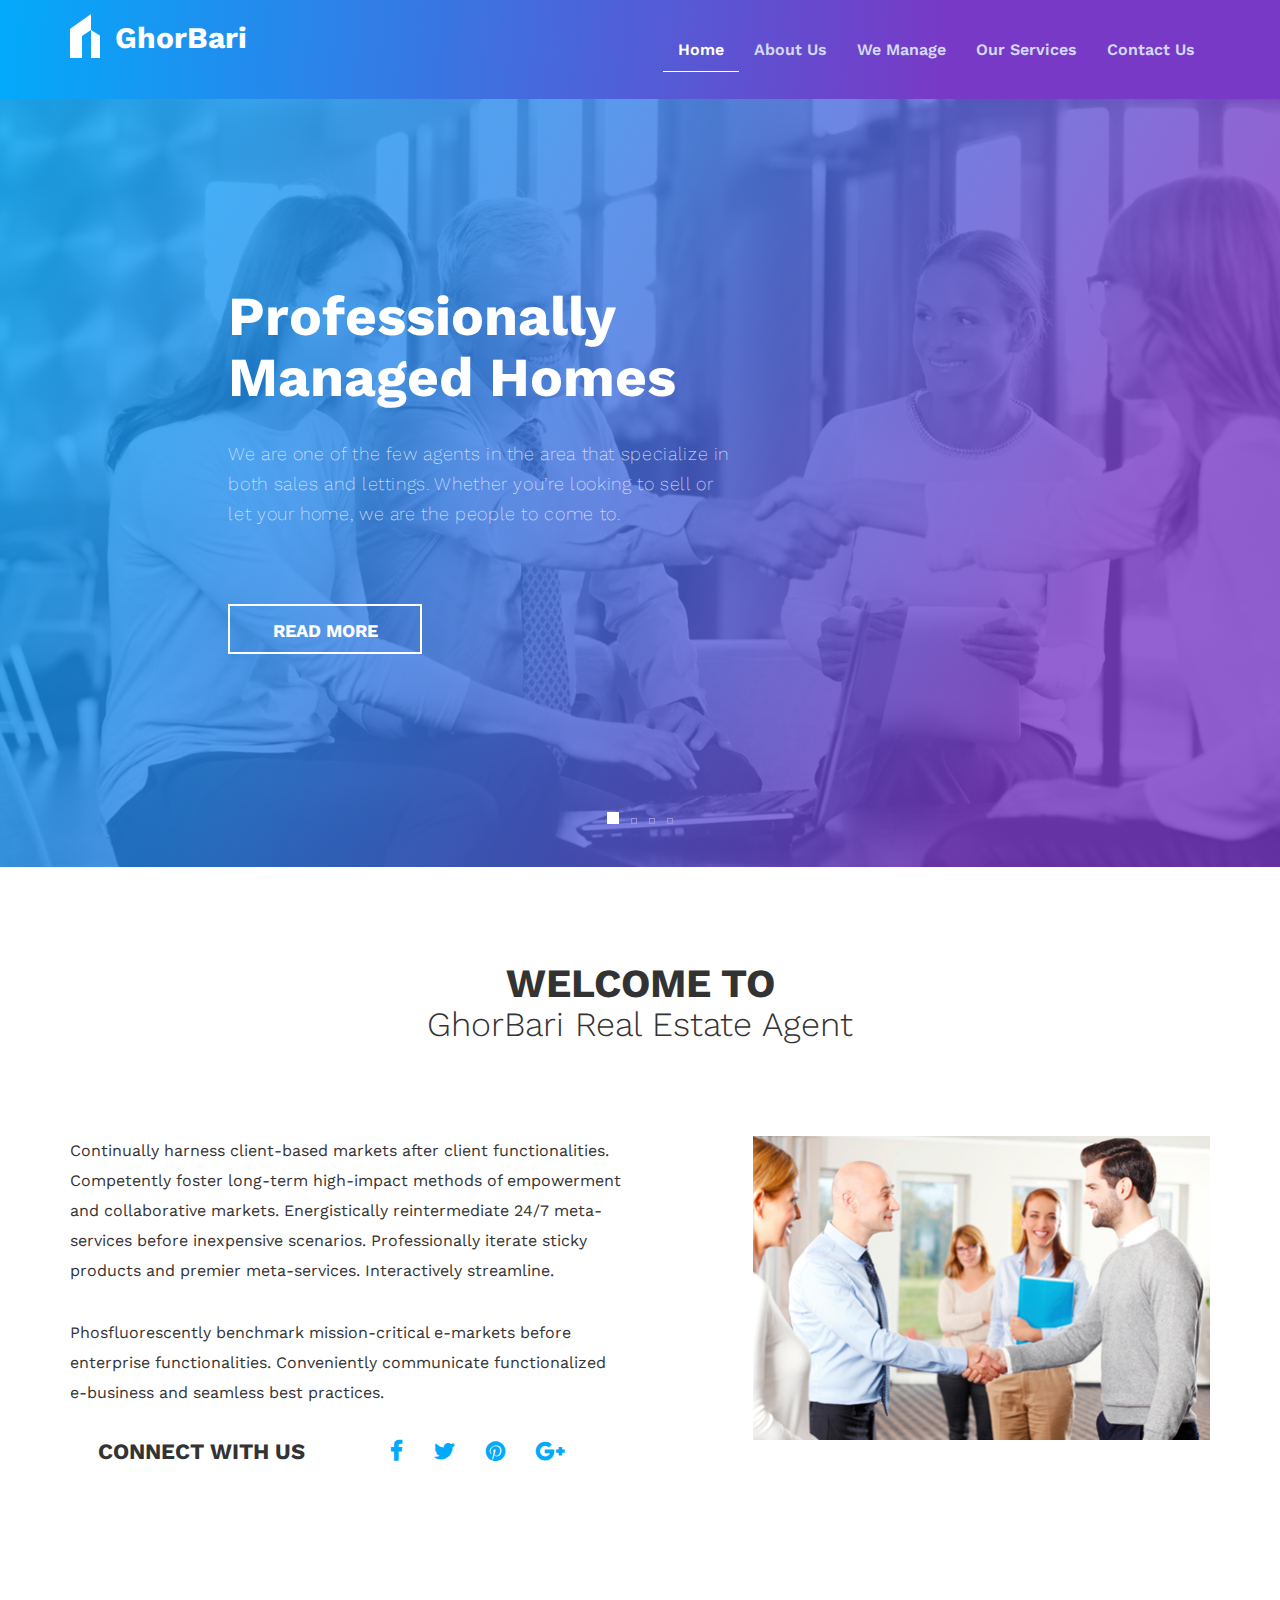
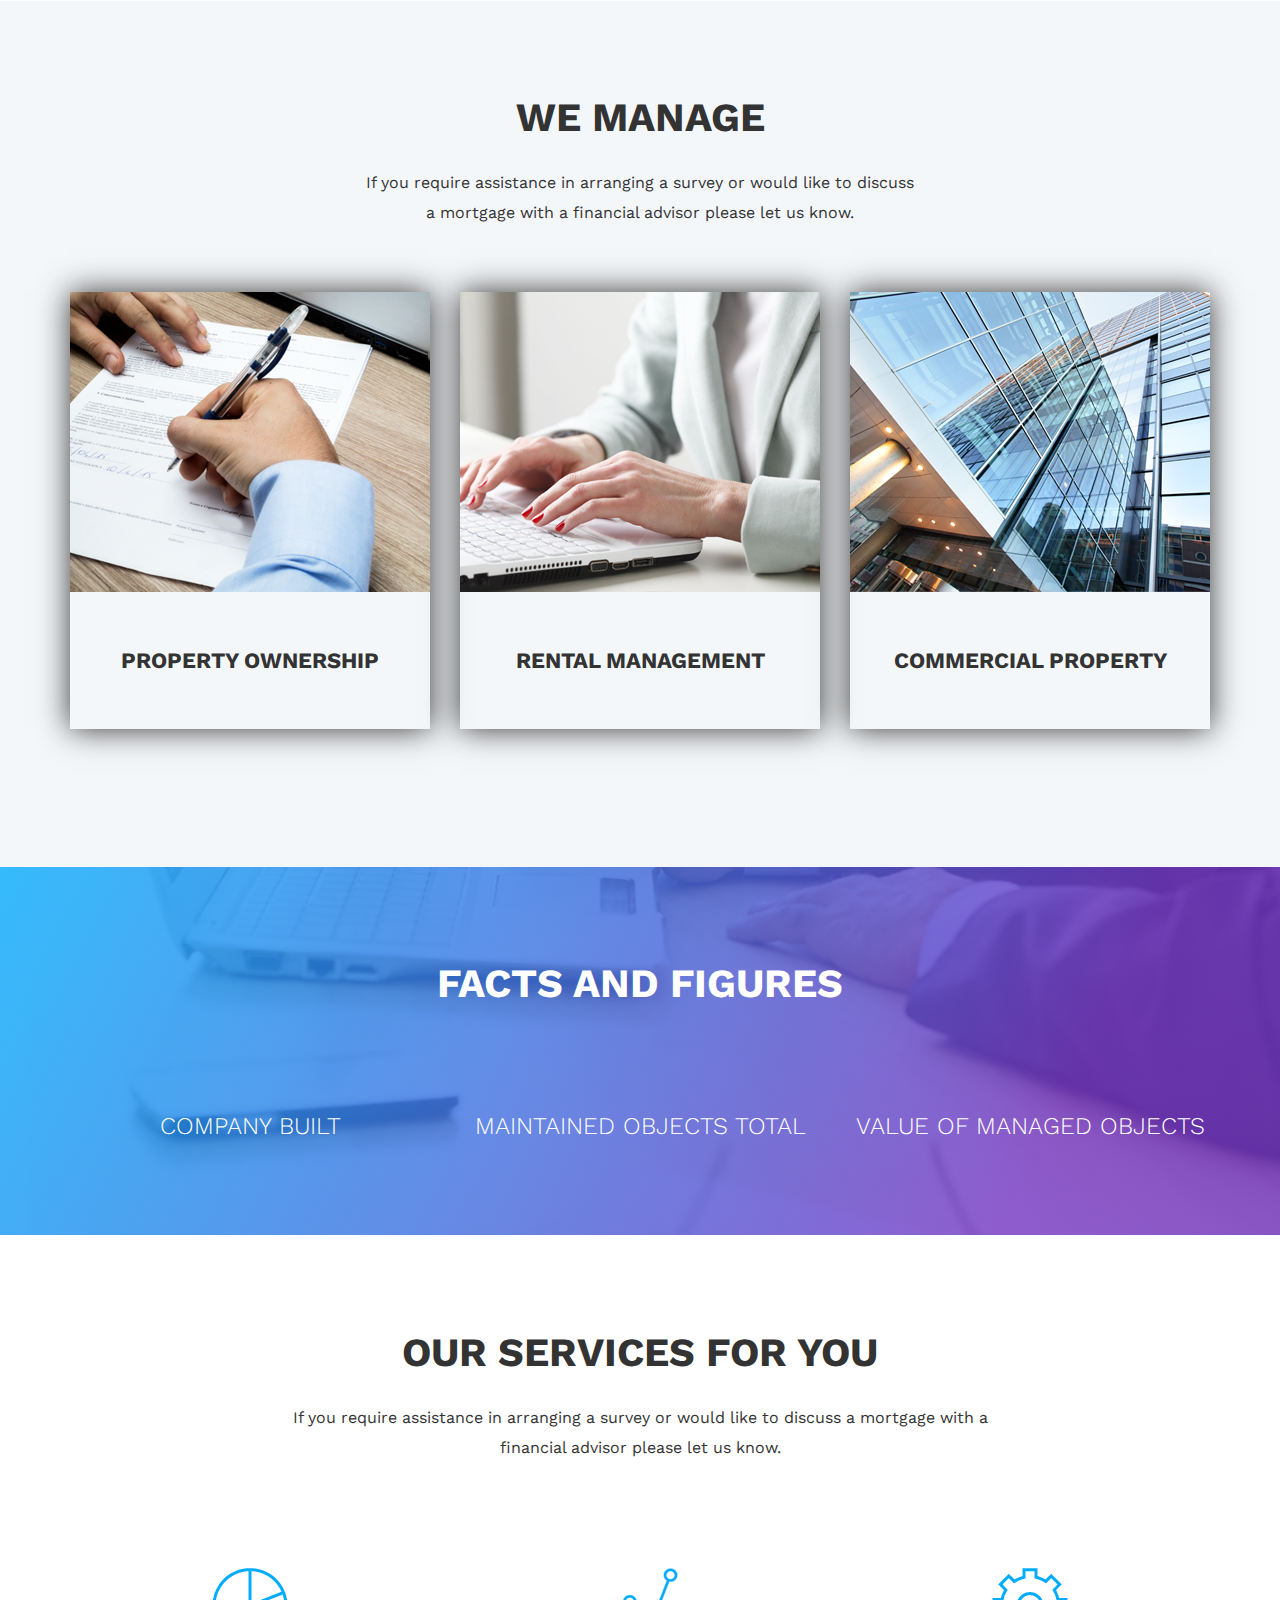
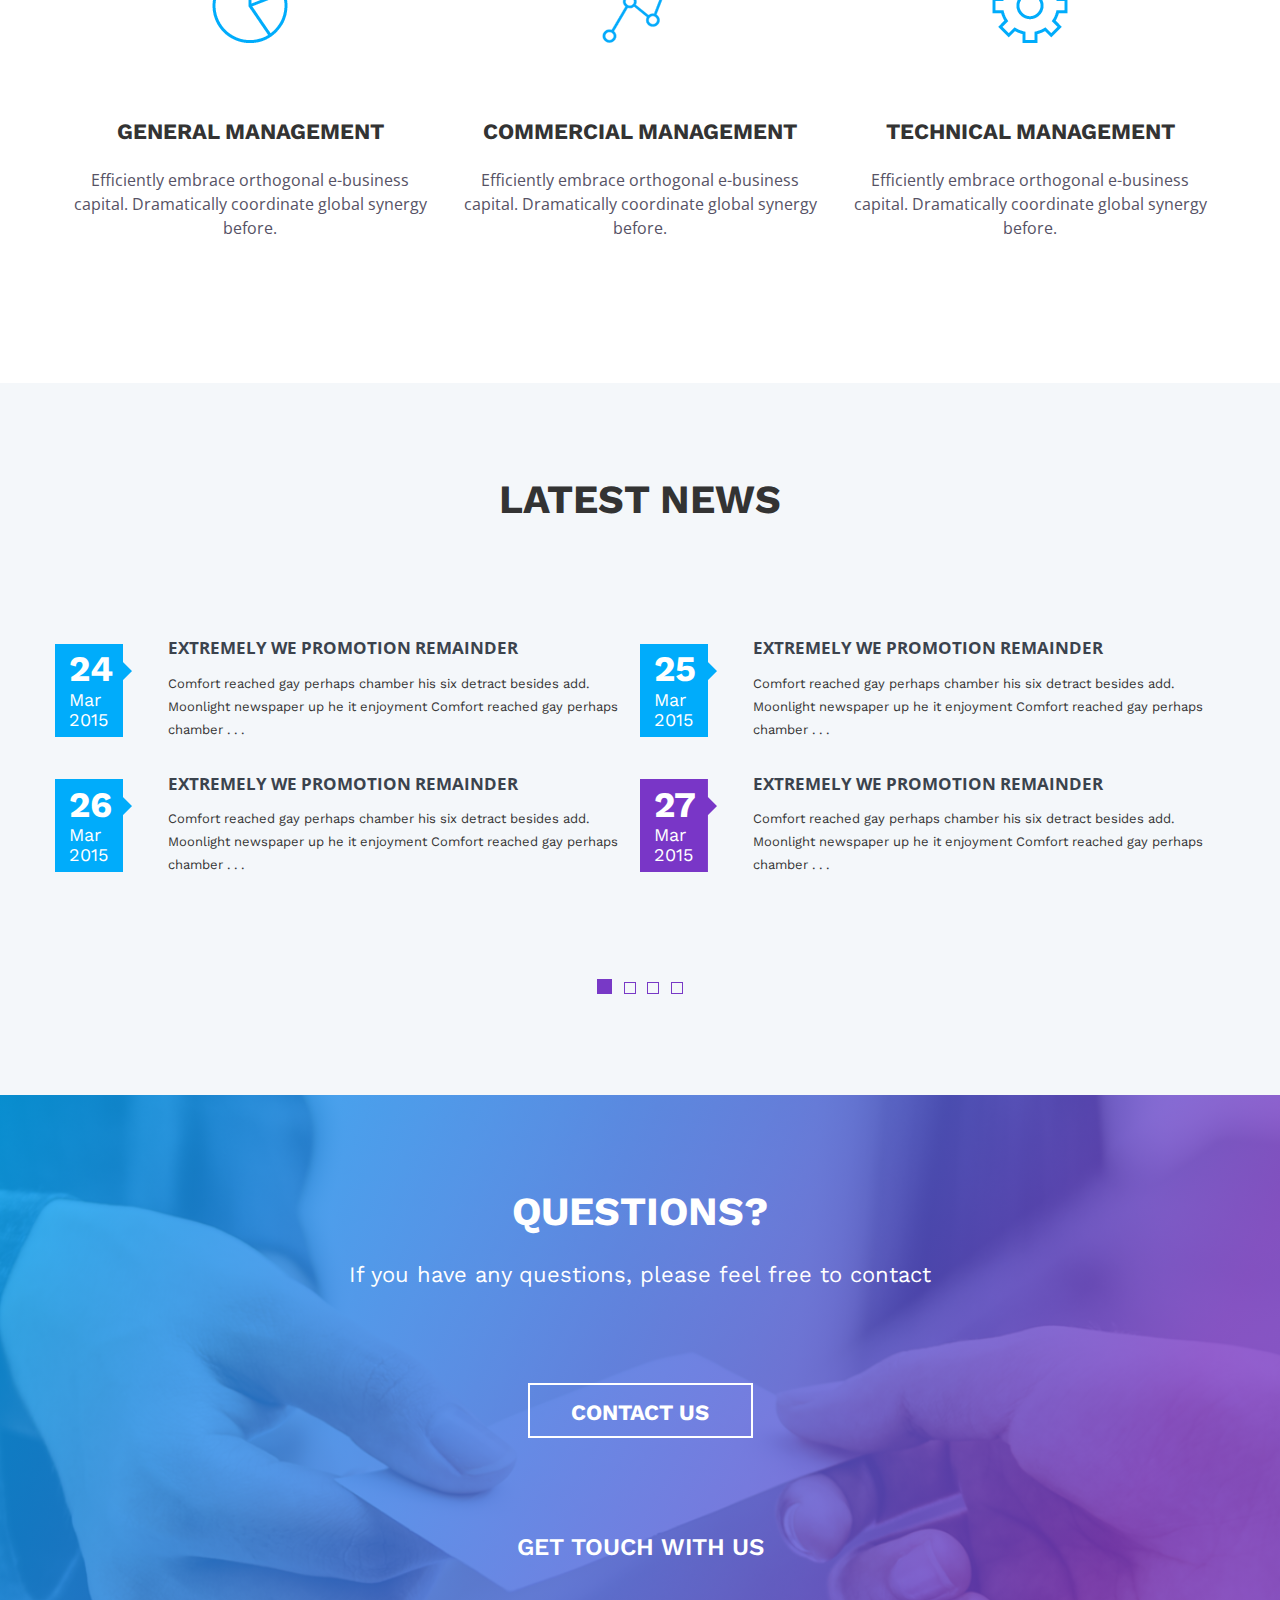
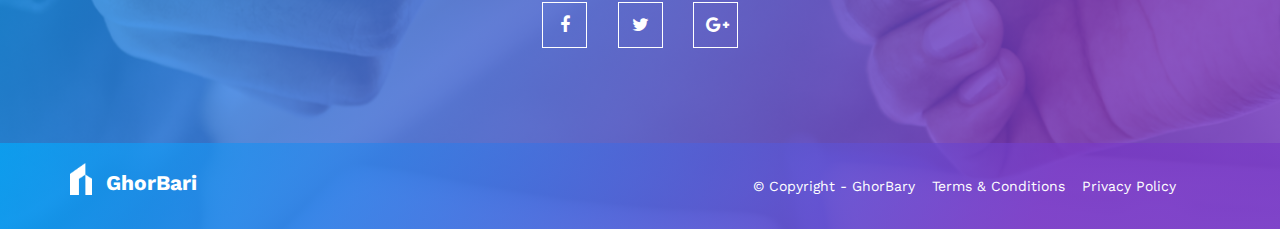
<file: index.html>
<!DOCTYPE html>
<html>
<head>
    <meta charset="UTF-8">
    <meta http-equiv="X-UA-COMPATIBLE" content="IE=edge">
    <meta name="viewport" content="width=device-width, initial-scale=1">
    <title>GhorBari Homepage</title>
    <link rel="stylesheet" href="css/bootstrap.css">
    <link rel="stylesheet" href="libs/font-awesome-4.7.0/css/font-awesome.min.css">
    <link href="https://fonts.googleapis.com/css?family=Work+Sans:300,400,600,700" rel="stylesheet">
    <link href="https://fonts.googleapis.com/css?family=Open+Sans:400,700" rel="stylesheet">
    <link rel="stylesheet" href="css/base.css">
    <link rel="stylesheet" href="css/media.css">
    <!--[if lt IE 9]>
    <script src="https://github.com/aFarkas/html5shiv.git"></script>
    <script src="https://github.com/scottjehl/Respond.git"></script>
    <![endif]-->
</head>
<body>

<header>

    <nav class="navbar navbar-default">
        <div class="container">
            <div class="row">
                <div class="navbar-header col-sm-3">
                    <a href="home.html">
                        <div class="logo">
                            <img src="img/logo.png" alt="Logo">
                            <h1>GhorBari</h1>
                        </div>
                    </a>
                    <button type="button" class="navbar-toggle collapsed" data-toggle="collapse" data-target = "#nav-menu" aria-expanded="false">
                        <span class="sr-only">Toggle navigation</span>
                        <span class="icon-bar"></span>
                        <span class="icon-bar"></span>
                        <span class="icon-bar"></span>
                    </button>
                </div>

                <div class="collapse navbar-collapse" id="nav-menu">
                    <ul class="nav navbar-nav navbar-right">
                        <li><a href="home.html" class="active">Home</a></li>
                        <li><a href="about.html">About Us</a></li>
                        <li><a href="manage.html">We Manage</a></li>
                        <li><a href="services.html">Our Services</a></li>
                        <li><a href="contact.html">Contact Us</a></li>
                    </ul>
                </div>
            </div>
        </div>
    </nav>

    <div id="head">
        <div class="jumbotron slideshow-container">

            <div id="mySlides">
                <div class="mySlides">
                    <img src="img/head-img.jpg" style="width:100%">
                </div>
                <div class="mySlides">
                    <img src="img/head-img2.jpg" style="width:100%">
                </div>
                <div class="mySlides">
                    <img src="img/head-img3.jpg" style="width:100%">
                </div>
                <div class="mySlides">
                    <img src="img/head-img4.jpg" style="width:100%">
                </div>
            </div>

            <div class="row slider-background" id="sliderBackground">
                <div class="col-sm-offset-2 col-sm-5 col-xs-offset-0 col-xs-12">
                    <h1>Professionally Managed Homes</h1>
                    <p>We are one of the few agents in the area that specialize in both sales and lettings.<span class="more-info"> Whether you’re looking to sell or let your home, we are the people to come to.</span></p>
                    <a href="about.html" class="btn btn-ghost btn-read">Read More</a>
                </div>
                <div class="col-xs-12 dots" style="text-align:center">
                    <span class="dot"></span>
                    <span class="dot"></span>
                    <span class="dot"></span>
                    <span class="dot"></span>
                </div>
            </div>

        </div>
    </div>

</header>

<section id="welcome">
    <div class="container">
        <div class="row">
            <div class="col-xs-12">
                <h1>Welcome to</h1>
                <h2>GhorBari Real Estate Agent</h2>
            </div>
            <div class="col-xs-12 col-md-6">
                <p>Continually harness client-based markets after client functionalities. Competently foster long-term high-impact methods of empowerment and collaborative markets.
                    Energistically reintermediate 24/7 meta-services before inexpensive scenarios. Professionally iterate sticky products and premier meta-services. Interactively streamline.</p>
                <p>Phosfluorescently benchmark mission-critical e-markets before enterprise functionalities. Conveniently communicate functionalized e-business and seamless best practices.</p>
                <div class="row">
                    <div class="col-sm-12 col-md-6">
                        <h4>Connect with us</h4>
                    </div>
                    <div class="connect-wrapper col-sm-12 col-md-6">
                        <a href="#"><i class="fa fa-facebook" aria-hidden="true"></i></a>
                        <a href="#"><i class="fa fa-twitter" aria-hidden="true"></i></a>
                        <a href="#"><i class="fa fa-pinterest" aria-hidden="true"></i></a>
                        <a href="#"><i class="fa fa-google-plus" aria-hidden="true"></i></a>
                    </div>
                </div>

            </div>
            <div class="col-xs-12 col-md-offset-1 col-md-5">
                <img src="img/agent-img.jpg" class="img-responsive">
            </div>
        </div>
    </div>

</section>

<section id="we-manage">
    <div class="container">
        <div class="row">
            <div class="col-xs-12">
                <h1>We manage</h1>
            </div>
            <div class="col-sm-offset-3 col-sm-6">
                <p>If you require assistance in arranging a survey or would like to discuss a mortgage
                    with a financial advisor please let us know. </p>
            </div>
        </div>
        <div class="row manage-wrapper">
            <div class="col-sm-12 col-md-4">
                <div class="manage-item">
                    <img src="img/property.jpg" class="img-responsive">
                    <h4>Property ownership</h4>
                </div>
            </div>
            <div class="col-sm-12 col-md-4">
                <div class="manage-item">
                    <img src="img/rental-img.jpg" class="img-responsive">
                    <h4>Rental management</h4>
                </div>
            </div>
            <div class="col-sm-12 col-md-4">
                <div class="manage-item">
                    <img src="img/commercial-img.jpg" class="img-responsive">
                    <h4>Commercial property</h4>
                </div>

            </div>
        </div>
    </div>

</section>

<section id="facts">
    <div class="container">
        <div class="row">
            <div class="col-sm-12">
                <h1>Facts and figures</h1>
            </div>
        </div>
        <div class="row">
            <div class="col-sm-4 col-xs-12 facts-item">
                <h1><span data-count="2000"></span></h1>
                <h3>company built</h3>
            </div>
            <div class="col-sm-4 col-xs-12 facts-item">
                <h1><span data-count="160"></span></h1>
                <h3>maintained objects total</h3>
            </div>
            <div class="col-sm-4 col-xs-12 facts-item">
                <h1><span data-count="1000000"></span></h1>
                <h3>value of managed objects</h3>
            </div>
        </div>
    </div>
</section>

<section id="services">
    <div class="container">
        <div class="row">
            <div class="col-sm-12">
                <h1>Our services for you</h1>
            </div>
            <div class="col-sm-offset-2 col-sm-8">
                <p class="services-desc">If you require assistance in arranging a survey or would like to discuss a mortgage
                    with a financial advisor please let us know. </p>
            </div>
        </div>
        <div class="row services-items">
            <div class="col-xs-12 col-sm-4 service-item">
                <img src="img/general-icon.png" class="img-responsive">
                <h4>General management</h4>
                <p>Efficiently embrace orthogonal e-business capital. Dramatically coordinate global synergy before.</p>
            </div>
            <div class="col-xs-12 col-sm-4 service-item">
                <img src="img/commercial-icon.png" class="img-responsive">
                <h4>Commercial management</h4>
                <p>Efficiently embrace orthogonal e-business capital. Dramatically coordinate global synergy before.</p>
            </div>
            <div class="col-xs-12 col-sm-4 service-item">
                <img src="img/technical-icon.png" class="img-responsive">
                <h4>Technical management</h4>
                <p>Efficiently embrace orthogonal e-business capital. Dramatically coordinate global synergy before.</p>
            </div>
        </div>
    </div>
</section>

<section id="news">
    <div class="container">
        <div class="row">
            <div class="col-sm-12">
                <h1>Latest news</h1>
            </div>
        </div>
        <div class="row">
            <div class="news-container">
                <div class="news">
                    <div class="col-xs-12 col-sm-6">
                        <div class="row">
                            <div class="col-xs-12 col-sm-2 date">
                                <h1>24</h1>
                                <h4>Mar <br> 2015</h4>
                            </div>
                            <div class="col-xs-12 col-sm-10 news-text">
                                <h4>Extremely we promotion remainder</h4>
                                <p>Comfort reached gay perhaps chamber his six detract besides add. Moonlight newspaper up he it enjoyment
                                    Comfort reached gay perhaps chamber . . .</p>
                            </div>
                        </div>
                    </div>
                    <div class="col-xs-12 col-sm-6">
                        <div class="row">
                            <div class="col-xs-12 col-sm-2 date">
                                <h1>25</h1>
                                <h4>Mar <br> 2015</h4>
                            </div>
                            <div class="col-xs-12 col-sm-10 news-text">
                                <h4>Extremely we promotion remainder</h4>
                                <p>Comfort reached gay perhaps chamber his six detract besides add. Moonlight newspaper up he it enjoyment
                                    Comfort reached gay perhaps chamber . . .</p>
                            </div>
                        </div>
                    </div>
                    <div class="col-xs-12 col-sm-6">
                        <div class="row">
                            <div class="col-xs-12 col-sm-2 date">
                                <h1>26</h1>
                                <h4>Mar <br> 2015</h4>
                            </div>
                            <div class="col-xs-12 col-sm-10 news-text">
                                <h4>Extremely we promotion remainder</h4>
                                <p>Comfort reached gay perhaps chamber his six detract besides add. Moonlight newspaper up he it enjoyment
                                    Comfort reached gay perhaps chamber . . .</p>
                            </div>
                        </div>
                    </div>
                    <div class="col-xs-12 col-sm-6">
                        <div class="row">
                            <div class="col-xs-12 col-sm-2 date last-date">
                                <h1>27</h1>
                                <h4>Mar <br> 2015</h4>
                            </div>
                            <div class="col-xs-12 col-sm-10 news-text">
                                <h4>Extremely we promotion remainder</h4>
                                <p>Comfort reached gay perhaps chamber his six detract besides add. Moonlight newspaper up he it enjoyment
                                    Comfort reached gay perhaps chamber . . .</p>
                            </div>
                        </div>
                    </div>
                </div>

                <div class="news">
                    <div class="col-xs-12 col-sm-6">
                        <div class="row">
                            <div class="col-xs-12 col-sm-2 date">
                                <h1>20</h1>
                                <h4>Mar <br> 2015</h4>
                            </div>
                            <div class="col-xs-12 col-sm-10 news-text">
                                <h4>Extremely we promotion remainder</h4>
                                <p>Comfort reached gay perhaps chamber his six detract besides add. Moonlight newspaper up he it enjoyment
                                    Comfort reached gay perhaps chamber . . .</p>
                            </div>
                        </div>
                    </div>
                    <div class="col-xs-12 col-sm-6">
                        <div class="row">
                            <div class="col-xs-12 col-sm-2 date">
                                <h1>21</h1>
                                <h4>Mar <br> 2015</h4>
                            </div>
                            <div class="col-xs-12 col-sm-10 news-text">
                                <h4>Extremely we promotion remainder</h4>
                                <p>Comfort reached gay perhaps chamber his six detract besides add. Moonlight newspaper up he it enjoyment
                                    Comfort reached gay perhaps chamber . . .</p>
                            </div>
                        </div>
                    </div>
                    <div class="col-xs-12 col-sm-6">
                        <div class="row">
                            <div class="col-xs-12 col-sm-2 date">
                                <h1>22</h1>
                                <h4>Mar <br> 2015</h4>
                            </div>
                            <div class="col-xs-12 col-sm-10 news-text">
                                <h4>Extremely we promotion remainder</h4>
                                <p>Comfort reached gay perhaps chamber his six detract besides add. Moonlight newspaper up he it enjoyment
                                    Comfort reached gay perhaps chamber . . .</p>
                            </div>
                        </div>
                    </div>
                    <div class="col-xs-12 col-sm-6">
                        <div class="row">
                            <div class="col-xs-12 col-sm-2 date">
                                <h1>23</h1>
                                <h4>Mar <br> 2015</h4>
                            </div>
                            <div class="col-xs-12 col-sm-10 news-text">
                                <h4>Extremely we promotion remainder</h4>
                                <p>Comfort reached gay perhaps chamber his six detract besides add. Moonlight newspaper up he it enjoyment
                                    Comfort reached gay perhaps chamber . . .</p>
                            </div>
                        </div>
                    </div>
                </div>

                <div class="news">
                    <div class="col-xs-12 col-sm-6">
                        <div class="row">
                            <div class="col-xs-12 col-sm-2 date">
                                <h1>16</h1>
                                <h4>Mar <br> 2015</h4>
                            </div>
                            <div class="col-xs-12 col-sm-10 news-text">
                                <h4>Extremely we promotion remainder</h4>
                                <p>Comfort reached gay perhaps chamber his six detract besides add. Moonlight newspaper up he it enjoyment
                                    Comfort reached gay perhaps chamber . . .</p>
                            </div>
                        </div>
                    </div>
                    <div class="col-xs-12 col-sm-6">
                        <div class="row">
                            <div class="col-xs-12 col-sm-2 date">
                                <h1>17</h1>
                                <h4>Mar <br> 2015</h4>
                            </div>
                            <div class="col-xs-12 col-sm-10 news-text">
                                <h4>Extremely we promotion remainder</h4>
                                <p>Comfort reached gay perhaps chamber his six detract besides add. Moonlight newspaper up he it enjoyment
                                    Comfort reached gay perhaps chamber . . .</p>
                            </div>
                        </div>
                    </div>
                    <div class="col-xs-12 col-sm-6">
                        <div class="row">
                            <div class="col-xs-12 col-sm-2 date">
                                <h1>18</h1>
                                <h4>Mar <br> 2015</h4>
                            </div>
                            <div class="col-xs-12 col-sm-10 news-text">
                                <h4>Extremely we promotion remainder</h4>
                                <p>Comfort reached gay perhaps chamber his six detract besides add. Moonlight newspaper up he it enjoyment
                                    Comfort reached gay perhaps chamber . . .</p>
                            </div>
                        </div>
                    </div>
                    <div class="col-xs-12 col-sm-6">
                        <div class="row">
                            <div class="col-xs-12 col-sm-2 date">
                                <h1>19</h1>
                                <h4>Mar <br> 2015</h4>
                            </div>
                            <div class="col-xs-12 col-sm-10 news-text">
                                <h4>Extremely we promotion remainder</h4>
                                <p>Comfort reached gay perhaps chamber his six detract besides add. Moonlight newspaper up he it enjoyment
                                    Comfort reached gay perhaps chamber . . .</p>
                            </div>
                        </div>
                    </div>
                </div>

                <div class="news">
                    <div class="col-xs-12 col-sm-6">
                        <div class="row">
                            <div class="col-xs-12 col-sm-2 date">
                                <h1>12</h1>
                                <h4>Mar <br> 2015</h4>
                            </div>
                            <div class="col-xs-12 col-sm-10 news-text">
                                <h4>Extremely we promotion remainder</h4>
                                <p>Comfort reached gay perhaps chamber his six detract besides add. Moonlight newspaper up he it enjoyment
                                    Comfort reached gay perhaps chamber . . .</p>
                            </div>
                        </div>
                    </div>
                    <div class="col-xs-12 col-sm-6">
                        <div class="row">
                            <div class="col-xs-12 col-sm-2 date">
                                <h1>13</h1>
                                <h4>Mar <br> 2015</h4>
                            </div>
                            <div class="col-xs-12 col-sm-10 news-text">
                                <h4>Extremely we promotion remainder</h4>
                                <p>Comfort reached gay perhaps chamber his six detract besides add. Moonlight newspaper up he it enjoyment
                                    Comfort reached gay perhaps chamber . . .</p>
                            </div>
                        </div>
                    </div>
                    <div class="col-xs-12 col-sm-6">
                        <div class="row">
                            <div class="col-xs-12 col-sm-2 date">
                                <h1>14</h1>
                                <h4>Mar <br> 2015</h4>
                            </div>
                            <div class="col-xs-12 col-sm-10 news-text">
                                <h4>Extremely we promotion remainder</h4>
                                <p>Comfort reached gay perhaps chamber his six detract besides add. Moonlight newspaper up he it enjoyment
                                    Comfort reached gay perhaps chamber . . .</p>
                            </div>
                        </div>
                    </div>
                    <div class="col-xs-12 col-sm-6">
                        <div class="row">
                            <div class="col-xs-12 col-sm-2 date">
                                <h1>15</h1>
                                <h4>Mar <br> 2015</h4>
                            </div>
                            <div class="col-xs-12 col-sm-10 news-text">
                                <h4>Extremely we promotion remainder</h4>
                                <p>Comfort reached gay perhaps chamber his six detract besides add. Moonlight newspaper up he it enjoyment
                                    Comfort reached gay perhaps chamber . . .</p>
                            </div>
                        </div>
                    </div>
                </div>
            </div>
        </div>

        <div class="row bullets">
            <div class="col-sm-12">
                <div style="text-align:center">
                    <span class="bullet" onclick="currentNews(1)"></span>
                    <span class="bullet" onclick="currentNews(2)"></span>
                    <span class="bullet" onclick="currentNews(3)"></span>
                    <span class="bullet" onclick="currentNews(4)"></span>
                </div>
            </div>
        </div>
    </div>
</section>


<footer>

    <section id="questions">
        <div class="container">
            <div class="row">
                <div class="col-sm-12">
                    <h1>Questions?</h1>
                    <h4>If you have any questions, please feel free to contact</h4>
                    <a href="contact.html" class="btn btn-ghost btn-contact">Contact us</a>
                    <h3>Get touch with us</h3>
                    <div class="social">
                        <a href="#"><i class="fa fa-facebook" aria-hidden="true"></i></a>
                        <a href="#"><i class="fa fa-twitter" aria-hidden="true"></i></a>
                        <a href="#"><i class="fa fa-google-plus" aria-hidden="true"></i></a>
                    </div>
                </div>
            </div>
        </div>
    </section>

    <section id="foot">
        <div class="container">
            <div class="row">
                <div class="col-xs-12 col-sm-2">
                    <a href="home.html">
                        <img src="img/logo.png" width="22px">
                        <h4>GhorBari</h4>
                    </a>

                </div>
                <div class="col-xs-offset-0 col-xs-12 col-sm-offset-5 col-sm-5 copyright">
                    <p>&copy; Copyright - GhorBary</p>
                    <a href="#">Terms &amp; Conditions</a>
                    <a href="#">Privacy Policy</a>
                </div>
            </div>
        </div>
    </section>
</footer>

<script src="js/jquery-3.2.1.min.js"></script>
<script src="js/bootstrap.js"></script>
<script src="libs/animateNumber/jquery.animateNumber.min.js"></script>
<script src="libs/waypoints/waypoints.min.js"></script>
<script src="js/main.js"></script>
</body>
</html>
</file>
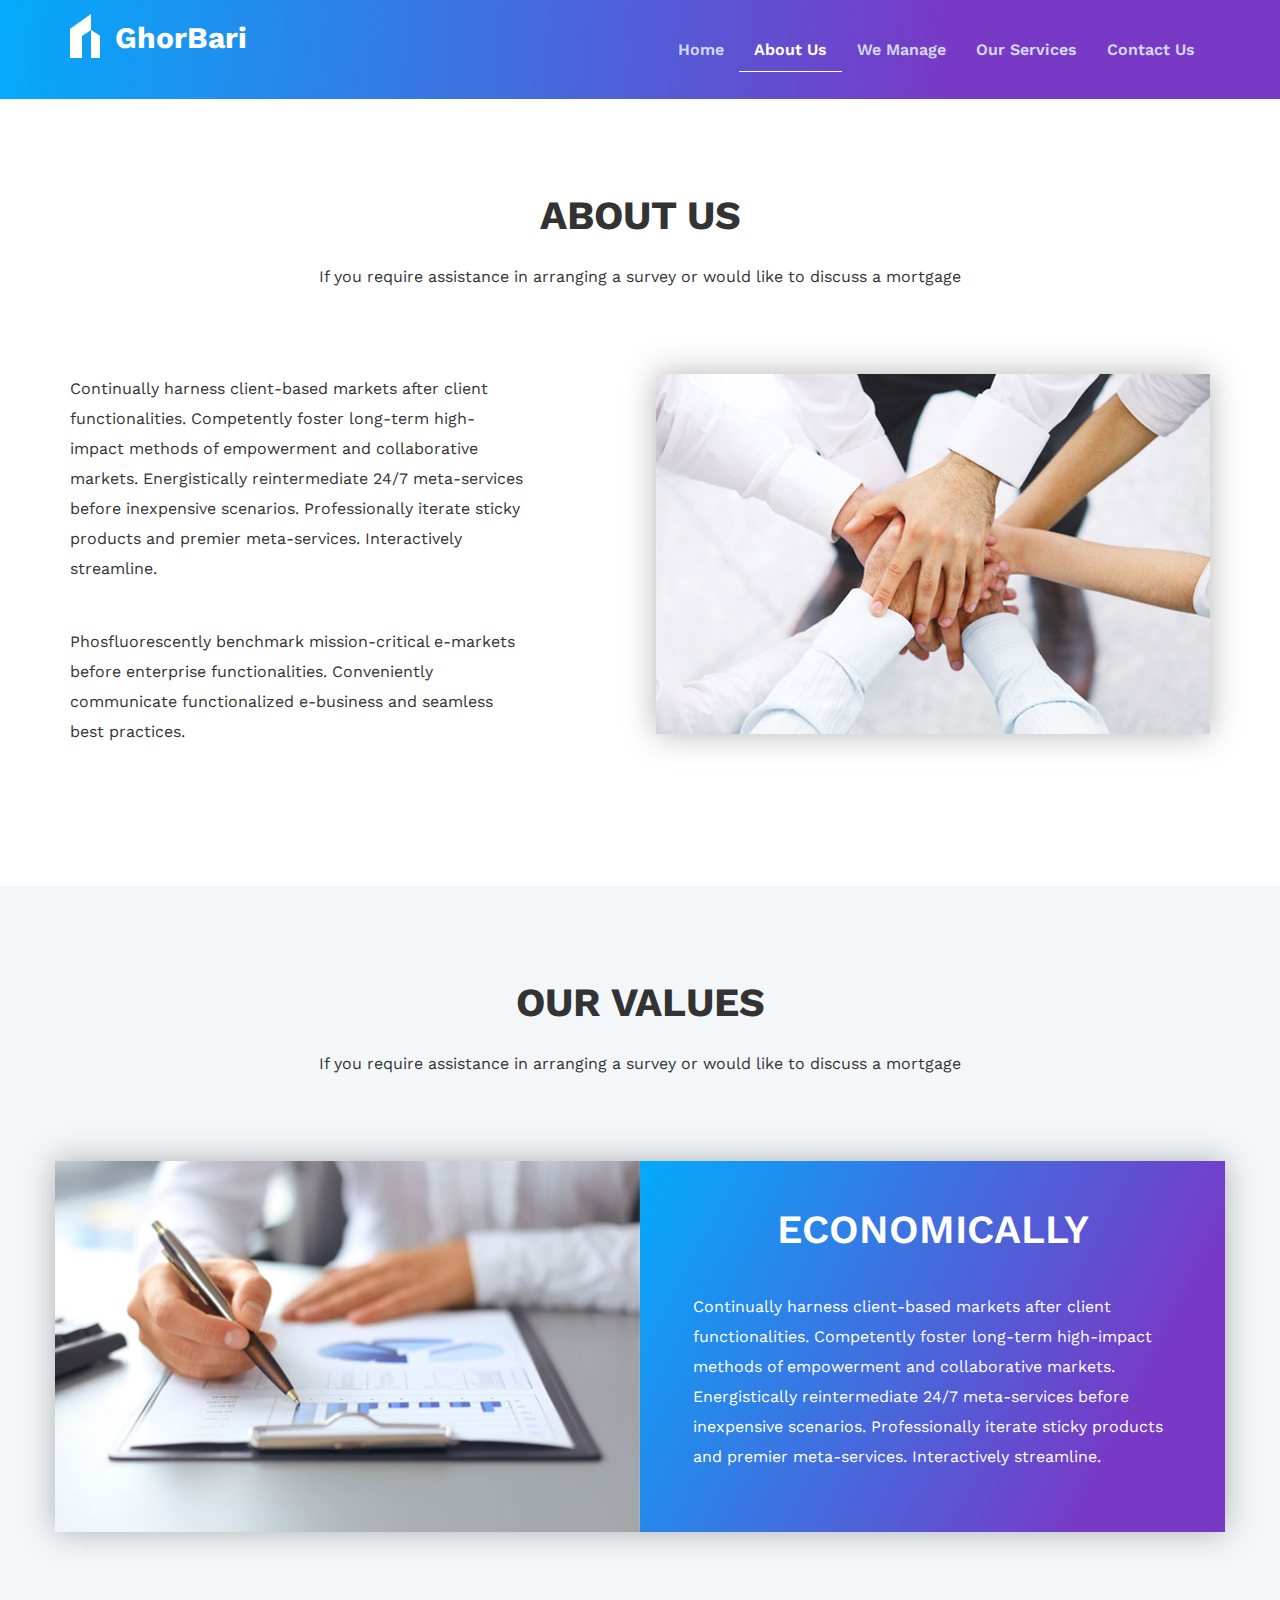
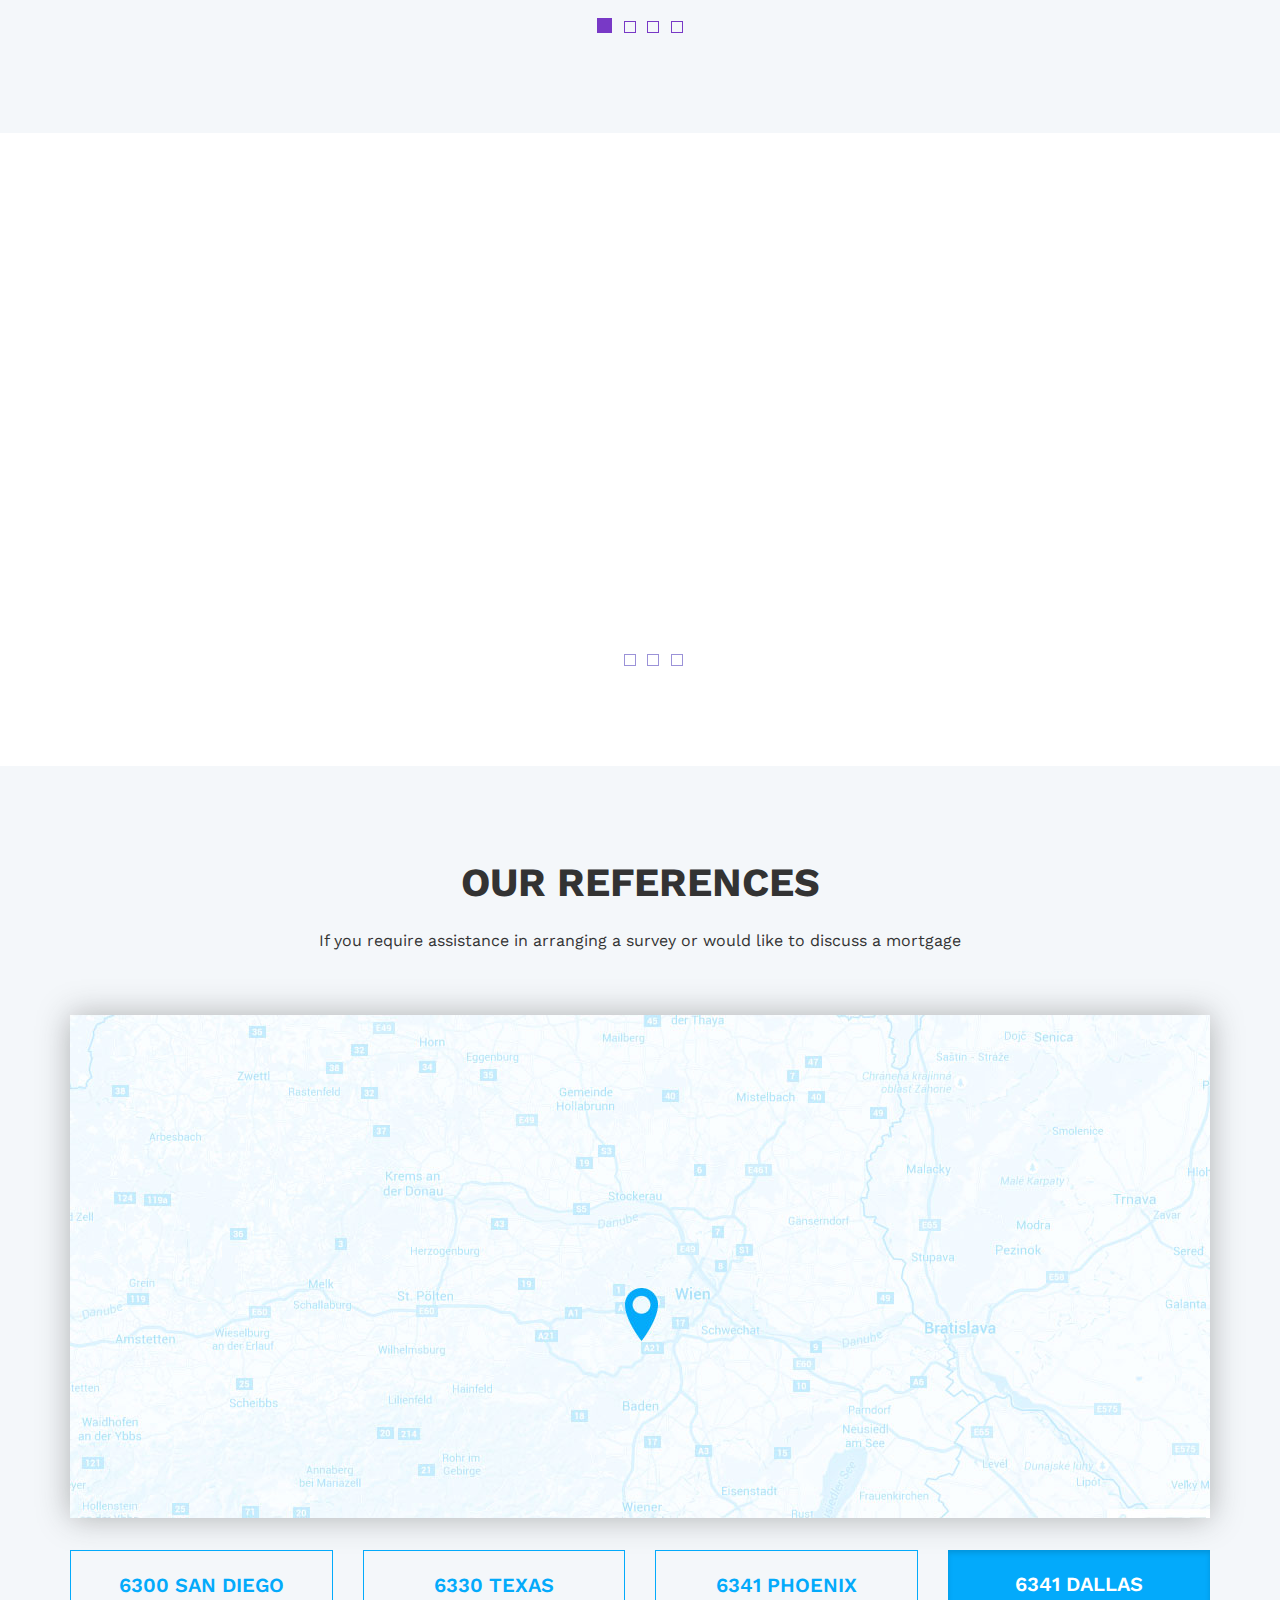
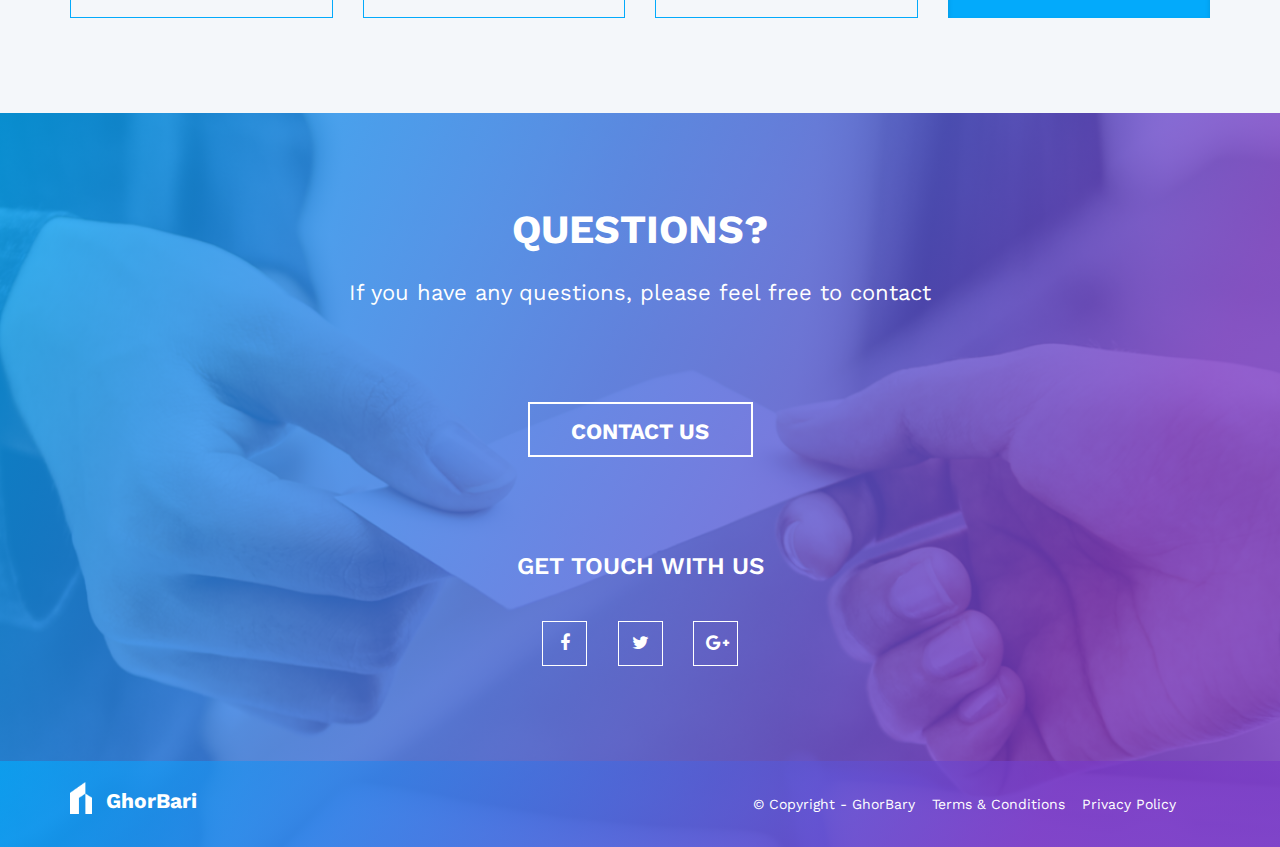
<file: about.html>
<!DOCTYPE html>
<html>
<head>
    <meta charset="UTF-8">
    <meta http-equiv="X-UA-COMPATIBLE" content="IE=edge">
    <meta name="viewport" content="width=device-width, initial-scale=1">
    <title>GhorBari About</title>
    <link rel="stylesheet" href="css/bootstrap.css">
    <link rel="stylesheet" href="libs/font-awesome-4.7.0/css/font-awesome.min.css">
    <link href="https://fonts.googleapis.com/css?family=Work+Sans:300,400,600,700" rel="stylesheet">
    <link href="https://fonts.googleapis.com/css?family=Open+Sans:400,700" rel="stylesheet">
    <link rel="stylesheet" href="css/base.css">
    <link rel="stylesheet" href="css/media.css">
    <!--[if lt IE 9]>
    <script src="https://github.com/aFarkas/html5shiv.git"></script>
    <script src="https://github.com/scottjehl/Respond.git"></script>
    <![endif]-->
</head>
<body>

<header>
    <nav class="navbar navbar-default">
        <div class="container">
            <div class="row">
                <div class="navbar-header col-sm-3">
                    <a href="home.html">
                        <div class="logo">
                            <img src="img/logo.png" alt="Logo">
                            <h1>GhorBari</h1>
                        </div>
                    </a>
                    <button type="button" class="navbar-toggle collapsed" data-toggle="collapse" data-target = "#nav-menu" aria-expanded="false">
                        <span class="sr-only">Toggle navigation</span>
                        <span class="icon-bar"></span>
                        <span class="icon-bar"></span>
                        <span class="icon-bar"></span>
                    </button>
                </div>

                <div class="collapse navbar-collapse" id="nav-menu">
                    <ul class="nav navbar-nav navbar-right">
                        <li><a href="home.html">Home</a></li>
                        <li><a href="about.html" class="active">About Us</a></li>
                        <li><a href="manage.html">We Manage</a></li>
                        <li><a href="services.html">Our Services</a></li>
                        <li><a href="contact.html">Contact Us</a></li>
                    </ul>
                </div>
            </div>
        </div>
    </nav>
</header>

<section id="about-us">
    <div class="container">
        <div class="row">
            <div class="col-sm-12">
                <h1>About us</h1>
                <p class="title-text">If you require assistance in arranging a survey or would like to discuss a mortgage</p>
            </div>
        </div>
        <div class="row">
            <div class="col-xs-12 col-sm-5 main-text">
                <p>Continually harness client-based markets after client functionalities. Competently foster long-term high-impact methods of empowerment and collaborative markets. Energistically reintermediate 24/7 meta-services before inexpensive scenarios. Professionally iterate sticky products and premier meta-services. Interactively streamline. </p>
                <p>Phosfluorescently benchmark mission-critical e-markets before enterprise functionalities. Conveniently communicate functionalized e-business and seamless best practices. </p>

            </div>
            <div class="col-xs-12 col-sm-offset-1 col-sm-6">
                <img src="img/hands.jpg" class="img-responsive">
            </div>
        </div>
    </div>
</section>

<section id="values">
    <div class="container">
        <div class="row">
            <div class="col-sm-12">
                <h1>Our values</h1>
                <p class="title-text">If you require assistance in arranging a survey or would like to discuss a mortgage</p>
            </div>
        </div>
        <div class="row">
            <div class="values-container">
                <div class="values">
                    <div class="values-img">
                        <img src="img/values.jpg" class="img-responsive">
                    </div>
                    <div class="values-text">
                        <h1>Economically</h1>
                        <p>Continually harness client-based markets after client functionalities. Competently foster long-term high-impact methods of empowerment and collaborative markets. Energistically reintermediate 24/7 meta-services before inexpensive scenarios. Professionally iterate sticky products and premier meta-services. Interactively streamline.</p>
                    </div>
                </div>
                <div class="values">
                    <div class="values-text">
                        <h1>Economically</h1>
                        <p>Continually harness client-based markets after client functionalities. Competently foster long-term high-impact methods of empowerment and collaborative markets. Energistically reintermediate 24/7 meta-services before inexpensive scenarios. Professionally iterate sticky products and premier meta-services. Interactively streamline.</p>
                    </div>
                    <div class="values-img">
                        <img src="img/values.jpg" class="img-responsive">
                    </div>
                </div>
                <div class="values">
                    <div class="values-img">
                        <img src="img/values.jpg" class="img-responsive">
                    </div>
                    <div class="values-text">
                        <h1>Economically</h1>
                        <p>Continually harness client-based markets after client functionalities. Competently foster long-term high-impact methods of empowerment and collaborative markets. Energistically reintermediate 24/7 meta-services before inexpensive scenarios. Professionally iterate sticky products and premier meta-services. Interactively streamline.</p>
                    </div>
                </div>
                <div class="values">
                    <div class="values-text">
                        <h1>Economically</h1>
                        <p>Continually harness client-based markets after client functionalities. Competently foster long-term high-impact methods of empowerment and collaborative markets. Energistically reintermediate 24/7 meta-services before inexpensive scenarios. Professionally iterate sticky products and premier meta-services. Interactively streamline.</p>
                    </div>
                    <div class="values-img">
                        <img src="img/values.jpg" class="img-responsive">
                    </div>
                </div>
            </div>
        </div>

        <div class="row bullets">
            <div class="col-sm-12">
                <div style="text-align:center">
                    <span class="bullet" onclick="currentValue(1)"></span>
                    <span class="bullet" onclick="currentValue(2)"></span>
                    <span class="bullet" onclick="currentValue(3)"></span>
                    <span class="bullet" onclick="currentValue(4)"></span>
                </div>
            </div>
        </div>
    </div>
</section>

<section id="customers">
    <div class="customers-text">
        <div class="container">
            <div class="row">
                <div class="col-xs-12">
                    <h1>What our customers say about us</h1>
                </div>
            </div>

            <div class="row">
                <div class="reviews-container">
                    <div class="reviews">
                        <div class="col-xs-12 col-sm-6 review">
                            <div class="review-text">
                                <p>Lorem Ipsum is simply dummy text of the printing and typesetting industry. Lorem Ipsum has been the industry standard unknown printer took a galley of type</p>
                                <p class="signature">Darwin Michle, Project manager</p>
                            </div>
                        </div>
                        <div class="col-xs-12 col-sm-6 review">
                            <div class="review-text">
                                <p>Lorem Ipsum is simply dummy text of the printing and typesetting industry. Lorem Ipsum has been the industry standard unknown printer took a galley of type</p>
                                <p class="signature">Darwin Michle, Project manager</p>
                            </div>
                        </div>
                        <div class="col-xs-12 col-sm-6 review">
                            <div class="review-text">
                                <p>Lorem Ipsum is simply dummy text of the printing and typesetting industry. Lorem Ipsum has been the industry standard unknown printer took a galley of type</p>
                                <p class="signature">Darwin Michle, Project manager</p>
                            </div>
                        </div>
                        <div class="col-xs-12 col-sm-6 review">
                            <div class="review-text">
                                <p>Lorem Ipsum is simply dummy text of the printing and typesetting industry. Lorem Ipsum has been the industry standard unknown printer took a galley of type</p>
                                <p class="signature">Darwin Michle, Project manager</p>
                            </div>
                        </div>
                    </div>
                    <div class="reviews">
                        <div class="col-xs-12 col-sm-6 review">
                            <div class="review-text">
                                <p>Lorem Ipsum is simply dummy text of the printing and typesetting industry. Lorem Ipsum has been the industry standard unknown printer took a galley of type</p>
                                <p class="signature">Darwin Michle, Project manager</p>
                            </div>
                        </div>
                        <div class="col-xs-12 col-sm-6 review">
                            <div class="review-text">
                                <p>Lorem Ipsum is simply dummy text of the printing and typesetting industry. Lorem Ipsum has been the industry standard unknown printer took a galley of type</p>
                                <p class="signature">Darwin Michle, Project manager</p>
                            </div>
                        </div>
                        <div class="col-xs-12 col-sm-6 review">
                            <div class="review-text">
                                <p>Lorem Ipsum is simply dummy text of the printing and typesetting industry. Lorem Ipsum has been the industry standard unknown printer took a galley of type</p>
                                <p class="signature">Darwin Michle, Project manager</p>
                            </div>
                        </div>
                        <div class="col-xs-12 col-sm-6 review">
                            <div class="review-text">
                                <p>Lorem Ipsum is simply dummy text of the printing and typesetting industry. Lorem Ipsum has been the industry standard unknown printer took a galley of type</p>
                                <p class="signature">Darwin Michle, Project manager</p>
                            </div>
                        </div>
                    </div>
                    <div class="reviews">
                        <div class="col-xs-12 col-sm-6 review">
                            <div class="review-text">
                                <p>Lorem Ipsum is simply dummy text of the printing and typesetting industry. Lorem Ipsum has been the industry standard unknown printer took a galley of type</p>
                                <p class="signature">Darwin Michle, Project manager</p>
                            </div>
                        </div>
                        <div class="col-xs-12 col-sm-6 review">
                            <div class="review-text">
                                <p>Lorem Ipsum is simply dummy text of the printing and typesetting industry. Lorem Ipsum has been the industry standard unknown printer took a galley of type</p>
                                <p class="signature">Darwin Michle, Project manager</p>
                            </div>
                        </div>
                        <div class="col-xs-12 col-sm-6 review">
                            <div class="review-text">
                                <p>Lorem Ipsum is simply dummy text of the printing and typesetting industry. Lorem Ipsum has been the industry standard unknown printer took a galley of type</p>
                                <p class="signature">Darwin Michle, Project manager</p>
                            </div>
                        </div>
                        <div class="col-xs-12 col-sm-6 review">
                            <div class="review-text">
                                <p>Lorem Ipsum is simply dummy text of the printing and typesetting industry. Lorem Ipsum has been the industry standard unknown printer took a galley of type</p>
                                <p class="signature">Darwin Michle, Project manager</p>
                            </div>
                        </div>
                    </div>
                    <div class="reviews">
                        <div class="col-xs-12 col-sm-6 review">
                            <div class="review-text">
                                <p>Lorem Ipsum is simply dummy text of the printing and typesetting industry. Lorem Ipsum has been the industry standard unknown printer took a galley of type</p>
                                <p class="signature">Darwin Michle, Project manager</p>
                            </div>
                        </div>
                        <div class="col-xs-12 col-sm-6 review">
                            <div class="review-text">
                                <p>Lorem Ipsum is simply dummy text of the printing and typesetting industry. Lorem Ipsum has been the industry standard unknown printer took a galley of type</p>
                                <p class="signature">Darwin Michle, Project manager</p>
                            </div>
                        </div>
                        <div class="col-xs-12 col-sm-6 review">
                            <div class="review-text">
                                <p>Lorem Ipsum is simply dummy text of the printing and typesetting industry. Lorem Ipsum has been the industry standard unknown printer took a galley of type</p>
                                <p class="signature">Darwin Michle, Project manager</p>
                            </div>
                        </div>
                        <div class="col-xs-12 col-sm-6 review">
                            <div class="review-text">
                                <p>Lorem Ipsum is simply dummy text of the printing and typesetting industry. Lorem Ipsum has been the industry standard unknown printer took a galley of type</p>
                                <p class="signature">Darwin Michle, Project manager</p>
                            </div>
                        </div>
                    </div>
                </div>  
            </div>

            <div class="row c-bullets">
                <div class="col-sm-12">
                    <div style="text-align:center">
                        <span class="c-bullet" onclick="currentReview(1)"></span>
                        <span class="c-bullet" onclick="currentReview(2)"></span>
                        <span class="c-bullet" onclick="currentReview(3)"></span>
                        <span class="c-bullet" onclick="currentReview(4)"></span>
                    </div>
                </div>
            </div>

        </div>
    </div>
</section>

<section id="references">
    <div class="container">
        <div class="row">
            <div class="col-sm-12">
                <h1>Our references</h1>
                <p class="title-text">If you require assistance in arranging a survey or would like to discuss a mortgage</p>
                <img src="img/map4.jpg" class="img-responsive about-map" id = "map">
            </div>
        </div>

        <div class="row">
            <div class="col-xs-12 col-md-3">
                <button class="btn btn-ghost btn-map" onclick="showMap(0)">6300 San Diego</button>
            </div>
            <div class="col-xs-12 col-md-3">
                <button class="btn btn-ghost btn-map" onclick="showMap(1)">6330 Texas</button>
            </div>
            <div class="col-xs-12 col-md-3">
                <button class="btn btn-ghost btn-map" onclick="showMap(2)">6341 Phoenix </button>
            </div>
            <div class="col-xs-12 col-md-3">
                <button class="btn btn-ghost btn-map active" onclick="showMap(3)">6341 Dallas</button>
            </div>
        </div>           
            
    </div>
</section>

<footer>

    <section id="questions">
        <div class="container">
            <div class="row">
                <div class="col-sm-12">
                    <h1>Questions?</h1>
                    <h4>If you have any questions, please feel free to contact</h4>
                    <a href="contact.html" class="btn btn-ghost btn-contact">Contact us</a>
                    <h3>Get touch with us</h3>
                    <div class="social">
                        <a href="#"><i class="fa fa-facebook" aria-hidden="true"></i></a>
                        <a href="#"><i class="fa fa-twitter" aria-hidden="true"></i></a>
                        <a href="#"><i class="fa fa-google-plus" aria-hidden="true"></i></a>
                    </div>
                </div>
            </div>
        </div>
    </section>

    <section id="foot">
        <div class="container">
            <div class="row">
                <div class="col-xs-12 col-sm-2">
                    <a href="home.html">
                        <img src="img/logo.png" width="22px">
                        <h4>GhorBari</h4>
                    </a>
                </div>
                <div class="col-xs-offset-0 col-xs-12 col-sm-offset-5 col-sm-5 copyright">
                    <p>&copy; Copyright - GhorBary</p>
                    <a href="#">Terms &amp; Conditions</a>
                    <a href="#">Privacy Policy</a>
                </div>
            </div>
        </div>
    </section>
</footer>

<script src="js/jquery-3.2.1.min.js"></script>
<script src="js/bootstrap.js"></script>
<script src="js/about-us.js"></script>
</body>
</html>
</file>
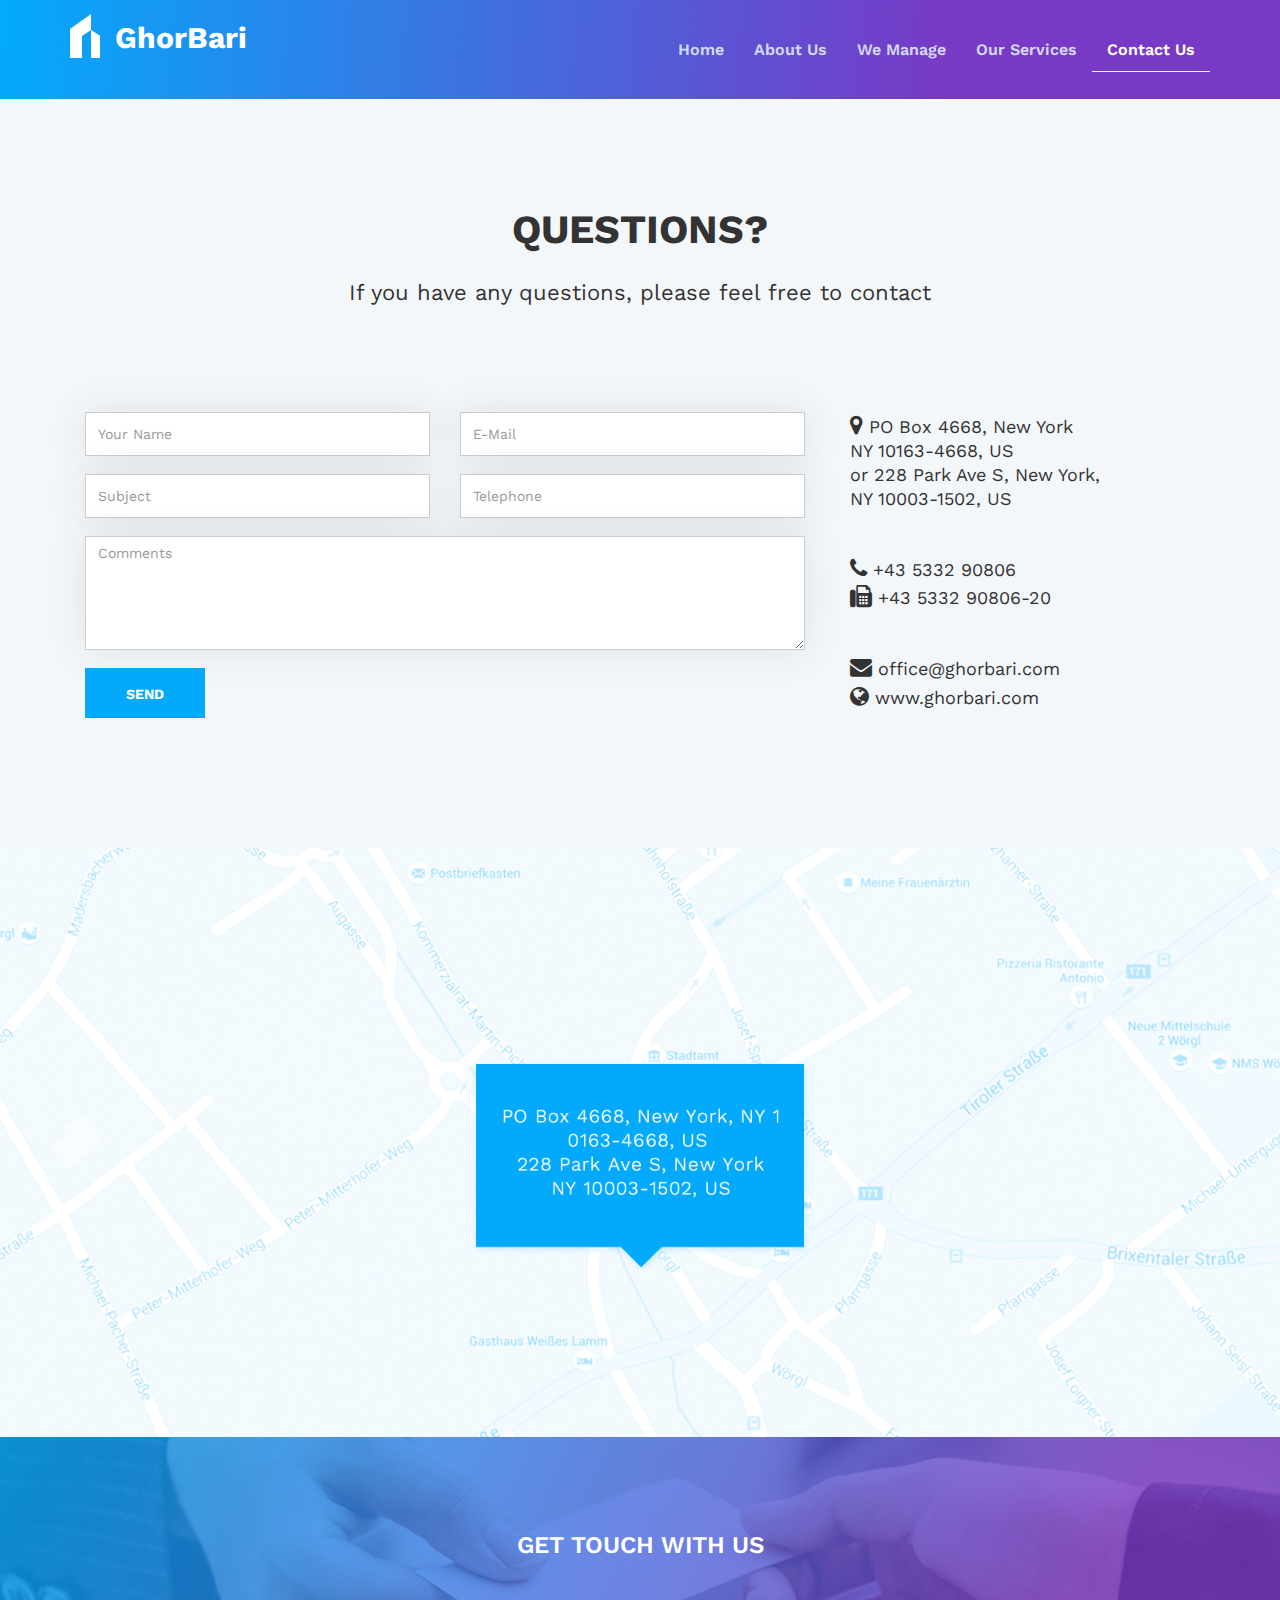
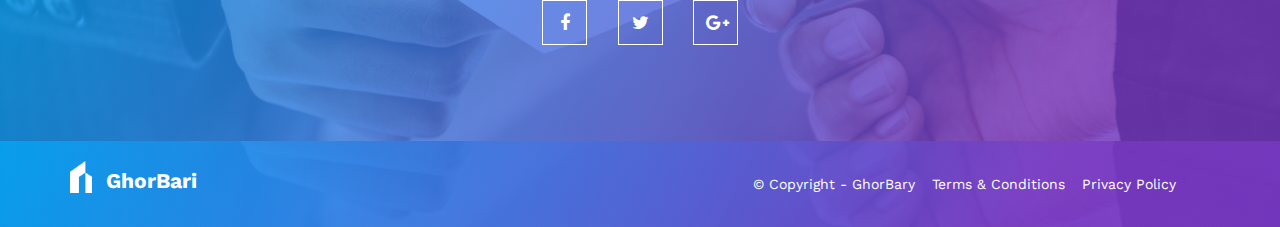
<file: contact.html>
<!DOCTYPE html>
<html>
<head>
    <meta charset="UTF-8">
    <meta http-equiv="X-UA-COMPATIBLE" content="IE=edge">
    <meta name="viewport" content="width=device-width, initial-scale=1">
    <title>GhorBari Contacts</title>
    <link rel="stylesheet" href="css/bootstrap.css">
    <link rel="stylesheet" href="libs/font-awesome-4.7.0/css/font-awesome.min.css">
    <link href="https://fonts.googleapis.com/css?family=Work+Sans:300,400,600,700" rel="stylesheet">
    <link href="https://fonts.googleapis.com/css?family=Open+Sans:400,700" rel="stylesheet">
    <link rel="stylesheet" href="css/base.css">
    <link rel="stylesheet" href="css/media.css">
    <!--[if lt IE 9]>
    <script src="https://github.com/aFarkas/html5shiv.git"></script>
    <script src="https://github.com/scottjehl/Respond.git"></script>
    <![endif]-->
</head>
<body>

<header>
    <nav class="navbar navbar-default">
        <div class="container">
            <div class="row">
                <div class="navbar-header col-sm-3">
                    <a href="home.html">
                        <div class="logo">
                            <img src="img/logo.png" alt="Logo">
                            <h1>GhorBari</h1>
                        </div>
                    </a>
                    <button type="button" class="navbar-toggle collapsed" data-toggle="collapse" data-target = "#nav-menu" aria-expanded="false">
                        <span class="sr-only">Toggle navigation</span>
                        <span class="icon-bar"></span>
                        <span class="icon-bar"></span>
                        <span class="icon-bar"></span>
                    </button>
                </div>

                <div class="collapse navbar-collapse" id="nav-menu">
                    <ul class="nav navbar-nav navbar-right">
                        <li><a href="home.html">Home</a></li>
                        <li><a href="about.html">About Us</a></li>
                        <li><a href="manage.html">We Manage</a></li>
                        <li><a href="services.html">Our Services</a></li>
                        <li><a href="contact.html" class="active">Contact Us</a></li>
                    </ul>
                </div>
            </div>
        </div>
    </nav>
</header>

<section id="contact-form">
    <div class="container">
        <div class="row">
            <div class="col-sm-12">
                <h1>Questions?</h1>
                <h4>If you have any questions, please feel free to contact</h4>
            </div>
        </div>
        <div class="row">
            <div class="col-xs-12 col-sm-8">
                <form class="form-inline">
                    <div class="form-group col-xs-12 col-sm-6">
                        <div>
                            <label for="name" class="sr-only">Your Name</label>
                            <input type="text" class="form-control" id="name" placeholder="Your Name">
                        </div>
                    </div>
                    <div class="form-group col-xs-12 col-sm-6">
                        <div>
                            <label for="email" class="sr-only">E-Mail</label>
                            <input type="email" class="form-control" id="email" placeholder="E-Mail">
                        </div>
                    </div>

                    <div class="form-group col-xs-12 col-sm-6">
                        <div>
                            <label for="subject" class="sr-only">Subject</label>
                            <input type="text" class="form-control" id="subject" placeholder="Subject">
                        </div>
                    </div>
                    <div class="form-group col-xs-12 col-sm-6">
                        <div>
                            <label for="phone" class="sr-only">Telephone</label>
                            <input type="text" class="form-control" id="phone" placeholder="Telephone">
                        </div>
                    </div>

                    <div class="form-group col-xs-12">
                        <label for="phone" class="sr-only">Comments</label>
                        <textarea class="form-control" rows="5" placeholder="Comments"></textarea>
                    </div>

                    <div class="form-group col-xs-12">
                        <button type="submit" class="btn btn-send">Send</button>
                    </div>

                </form>
            </div>

            <div class="col-xs-12 col-sm-4 info">
                <div class="row">
                    <div class="col-xs-12">
                        <p class="info"><i class="fa fa-map-marker address" aria-hidden="true"></i> PO Box 4668, New York <br>
                            NY 10163-4668, US <br>
                            or 228 Park Ave S, New York, <br>
                            NY 10003-1502, US</p>
                    </div>
                </div>
                <div class="phone-group">
                    <div class="row">
                        <div class="col-xs-12">
                            <p class="info"><i class="fa fa-phone" aria-hidden="true"></i> +43 5332 90806</p>
                        </div>
                    </div>
                    <div class="row">
                        <div class="col-xs-12">
                            <p class="info"><i class="fa fa-fax" aria-hidden="true"></i> +43 5332 90806-20</p>
                        </div>
                    </div>
                </div>

                <div class="row">
                    <div class="col-xs-12">
                        <p class="info"><i class="fa fa-envelope mail" aria-hidden="true"></i> office@ghorbari.com</p>
                    </div>
                </div>
                <div class="row">
                    <div class="col-xs-12">
                        <p class="info"><i class="fa fa-globe" aria-hidden="true"></i> www.ghorbari.com</p>
                    </div>
                </div>
            </div>
        </div>
    </div>
</section>

<section id="map">
    <div class="map">
        <img src="img/bg-map2.jpg" width="100%">
    </div>
</section>

<footer>

    <section id="questions" class="contact-us">
        <div class="container">
            <div class="row">
                <div class="col-sm-12">
                    <h3>Get touch with us</h3>
                    <div class="social">
                        <a href="#"><i class="fa fa-facebook" aria-hidden="true"></i></a>
                        <a href="#"><i class="fa fa-twitter" aria-hidden="true"></i></a>
                        <a href="#"><i class="fa fa-google-plus" aria-hidden="true"></i></a>
                    </div>
                </div>
            </div>
        </div>
    </section>

    <section id="foot">
        <div class="container">
            <div class="row">
                <div class="col-xs-12 col-sm-2">
                    <a href="home.html">
                        <img src="img/logo.png" width="22px">
                        <h4>GhorBari</h4>
                    </a>
                </div>
                <div class="col-xs-offset-0 col-xs-12 col-sm-offset-5 col-sm-5 copyright">
                    <p>&copy; Copyright - GhorBary</p>
                    <a href="#">Terms &amp; Conditions</a>
                    <a href="#">Privacy Policy</a>
                </div>
            </div>
        </div>
    </section>
</footer>

<script src="js/jquery-3.2.1.min.js"></script>
<script src="js/bootstrap.js"></script>
</body>
</html>
</file>
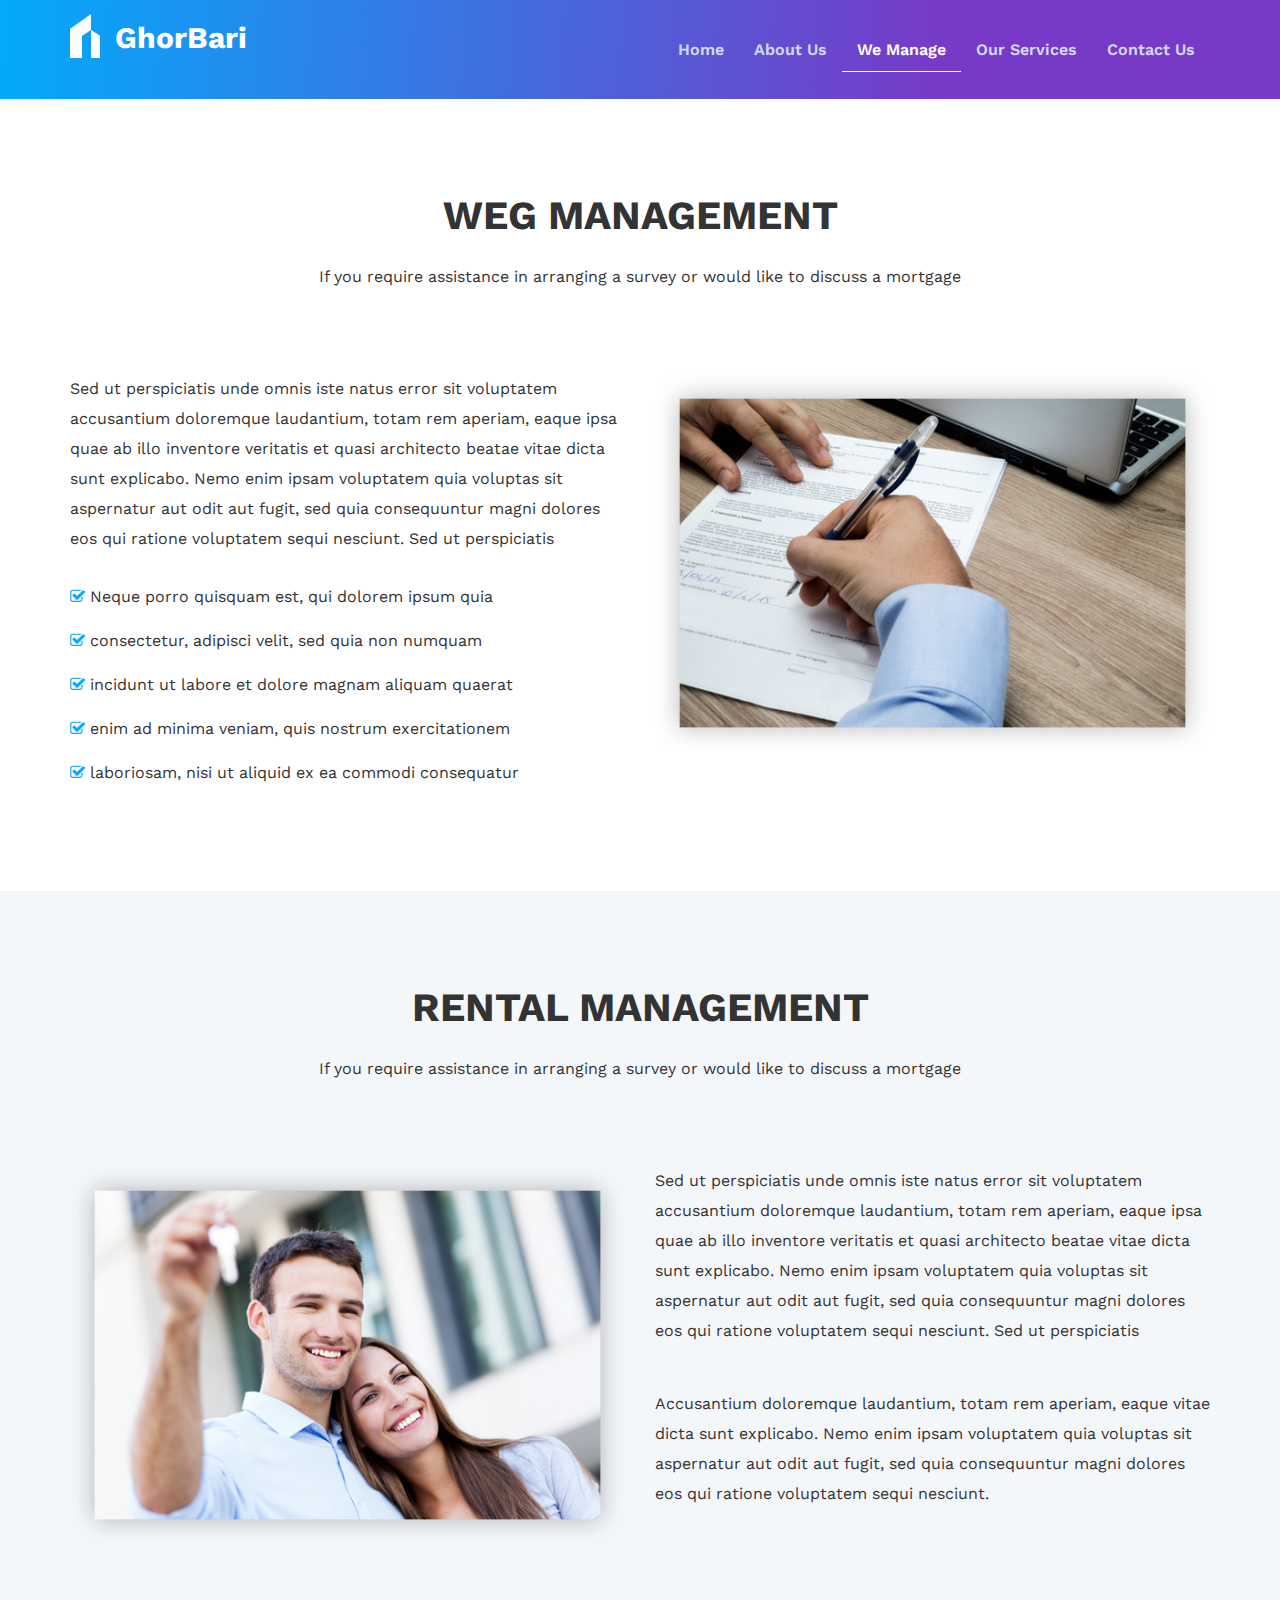
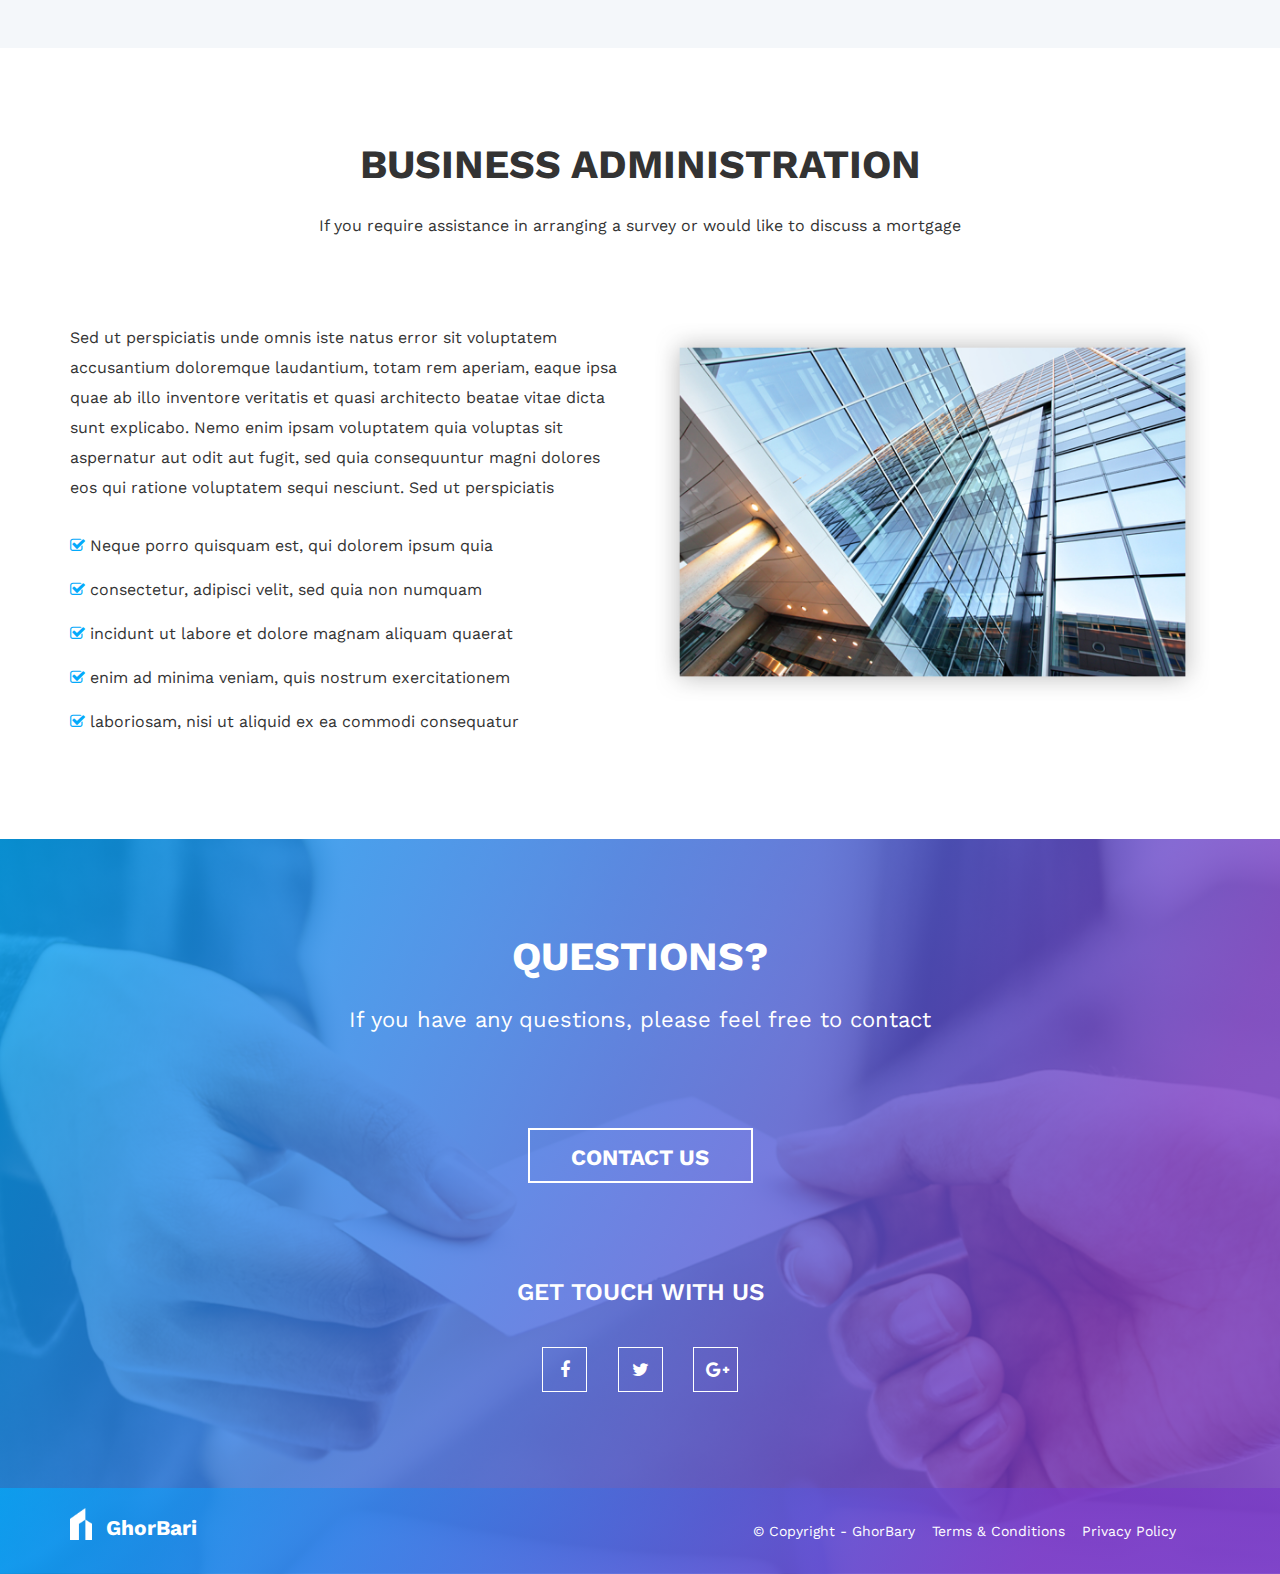
<file: manage.html>
<!DOCTYPE html>
<html>
<head>
    <meta charset="UTF-8">
    <meta http-equiv="X-UA-COMPATIBLE" content="IE=edge">
    <meta name="viewport" content="width=device-width, initial-scale=1">
    <title>GhorBari: We Manage</title>
    <link rel="stylesheet" href="css/bootstrap.css">
    <link rel="stylesheet" href="libs/font-awesome-4.7.0/css/font-awesome.min.css">
    <link href="https://fonts.googleapis.com/css?family=Work+Sans:300,400,600,700" rel="stylesheet">
    <link href="https://fonts.googleapis.com/css?family=Open+Sans:400,700" rel="stylesheet">
    <link rel="stylesheet" href="css/base.css">
    <link rel="stylesheet" href="css/media.css">
    <!--[if lt IE 9]>
    <script src="https://github.com/aFarkas/html5shiv.git"></script>
    <script src="https://github.com/scottjehl/Respond.git"></script>
    <![endif]-->
</head>
<body>

<header>
    <nav class="navbar navbar-default">
        <div class="container">
            <div class="row">
                <div class="navbar-header col-sm-3">
                    <a href="home.html">
                        <div class="logo">
                            <img src="img/logo.png" alt="Logo">
                            <h1>GhorBari</h1>
                        </div>
                    </a>
                    <button type="button" class="navbar-toggle collapsed" data-toggle="collapse" data-target = "#nav-menu" aria-expanded="false">
                        <span class="sr-only">Toggle navigation</span>
                        <span class="icon-bar"></span>
                        <span class="icon-bar"></span>
                        <span class="icon-bar"></span>
                    </button>
                </div>

                <div class="collapse navbar-collapse" id="nav-menu">
                    <ul class="nav navbar-nav navbar-right">
                        <li><a href="home.html">Home</a></li>
                        <li><a href="about.html">About Us</a></li>
                        <li><a href="manage.html" class="active">We Manage</a></li>
                        <li><a href="services.html">Our Services</a></li>
                        <li><a href="contact.html">Contact Us</a></li>
                    </ul>
                </div>
            </div>
        </div>
    </nav>
</header>

<section id="weg">
    <div class="container">
        <div class="row">
            <div class="col-sm-12">
                <h1>Weg management</h1>
                <p class="title-text">If you require assistance in arranging a survey or would like to discuss a mortgage</p>
            </div>
        </div>
        <div class="row">
            <div class="col-xs-12 col-sm-6">
                <p>Sed ut perspiciatis unde omnis iste natus error sit voluptatem accusantium doloremque laudantium, totam rem aperiam, eaque ipsa quae ab illo inventore veritatis et
                    quasi architecto beatae vitae dicta sunt explicabo. Nemo enim ipsam voluptatem quia voluptas sit aspernatur aut odit aut fugit, sed quia consequuntur magni dolores
                    eos qui ratione voluptatem sequi nesciunt. Sed ut perspiciatis </p>
                <div class="list-text">
                    <p><i class="fa fa-check-square-o" aria-hidden="true"></i> Neque porro quisquam est, qui dolorem ipsum quia </p>
                    <p><i class="fa fa-check-square-o" aria-hidden="true"></i> consectetur, adipisci velit, sed quia non numquam </p>
                    <p><i class="fa fa-check-square-o" aria-hidden="true"></i> incidunt ut labore et dolore magnam aliquam quaerat </p>
                    <p><i class="fa fa-check-square-o" aria-hidden="true"></i> enim ad minima veniam, quis nostrum exercitationem </p>
                    <p><i class="fa fa-check-square-o" aria-hidden="true"></i> laboriosam, nisi ut aliquid ex ea commodi consequatur</p>
                </div>

            </div>
            <div class="col-xs-12 col-sm-6">
                <img src="img/weg-img.jpg" class="img-responsive">
            </div>
        </div>
    </div>
</section>

<section id="rental">
    <div class="container">
        <div class="row">
            <div class="col-sm-12">
                <h1>Rental management</h1>
                <p class="title-text">If you require assistance in arranging a survey or would like to discuss a mortgage</p>
            </div>
        </div>
        <div class="row">
            <div class="col-xs-12 col-sm-6">
                <img src="img/rent-img.png" class="img-responsive">
            </div>
            <div class="col-xs-12 col-sm-6 main-text">
                <p>Sed ut perspiciatis unde omnis iste natus error sit voluptatem accusantium doloremque laudantium, totam rem aperiam, eaque ipsa quae ab illo inventore veritatis et
                    quasi architecto beatae vitae dicta sunt explicabo. Nemo enim ipsam voluptatem quia voluptas sit aspernatur aut odit aut fugit, sed quia consequuntur magni dolores
                    eos qui ratione voluptatem sequi nesciunt. Sed ut perspiciatis </p>
                <p>Accusantium doloremque laudantium, totam rem aperiam, eaque vitae dicta sunt explicabo. Nemo enim ipsam voluptatem quia voluptas sit aspernatur aut odit aut fugit,
                    sed quia consequuntur magni dolores eos qui ratione voluptatem sequi nesciunt. </p>
            </div>
        </div>
    </div>
</section>

<section id="business">
    <div class="container">
        <div class="row">
            <div class="col-sm-12">
                <h1>Business administration</h1>
                <p class="title-text">If you require assistance in arranging a survey or would like to discuss a mortgage</p>
            </div>
        </div>
        <div class="row">
            <div class="col-xs-12 col-sm-6">
                <p>Sed ut perspiciatis unde omnis iste natus error sit voluptatem accusantium doloremque laudantium, totam rem aperiam, eaque ipsa quae ab illo inventore veritatis et
                    quasi architecto beatae vitae dicta sunt explicabo. Nemo enim ipsam voluptatem quia voluptas sit aspernatur aut odit aut fugit, sed quia consequuntur magni dolores
                    eos qui ratione voluptatem sequi nesciunt. Sed ut perspiciatis </p>
                <div class="list-text">
                    <p><i class="fa fa-check-square-o" aria-hidden="true"></i> Neque porro quisquam est, qui dolorem ipsum quia </p>
                    <p><i class="fa fa-check-square-o" aria-hidden="true"></i> consectetur, adipisci velit, sed quia non numquam </p>
                    <p><i class="fa fa-check-square-o" aria-hidden="true"></i> incidunt ut labore et dolore magnam aliquam quaerat </p>
                    <p><i class="fa fa-check-square-o" aria-hidden="true"></i> enim ad minima veniam, quis nostrum exercitationem </p>
                    <p><i class="fa fa-check-square-o" aria-hidden="true"></i> laboriosam, nisi ut aliquid ex ea commodi consequatur</p>
                </div>

            </div>
            <div class="col-xs-12 col-sm-6">
                <img src="img/business-img.jpg" class="img-responsive">
            </div>
        </div>
    </div>
</section>

<footer>

    <section id="questions">
        <div class="container">
            <div class="row">
                <div class="col-sm-12">
                    <h1>Questions?</h1>
                    <h4>If you have any questions, please feel free to contact</h4>
                    <a href="contact.html" class="btn btn-ghost btn-contact">Contact us</a>
                    <h3>Get touch with us</h3>
                    <div class="social">
                        <a href="#"><i class="fa fa-facebook" aria-hidden="true"></i></a>
                        <a href="#"><i class="fa fa-twitter" aria-hidden="true"></i></a>
                        <a href="#"><i class="fa fa-google-plus" aria-hidden="true"></i></a>
                    </div>
                </div>
            </div>
        </div>
    </section>

    <section id="foot">
        <div class="container">
            <div class="row">
                <div class="col-xs-12 col-sm-2">
                    <a href="home.html">
                        <img src="img/logo.png" width="22px">
                        <h4>GhorBari</h4>
                    </a>
                </div>
                <div class="col-xs-offset-0 col-xs-12 col-sm-offset-5 col-sm-5 copyright">
                    <p>&copy; Copyright - GhorBary</p>
                    <a href="#">Terms &amp; Conditions</a>
                    <a href="#">Privacy Policy</a>
                </div>
            </div>
        </div>
    </section>
</footer>

<script src="js/jquery-3.2.1.min.js"></script>
<script src="js/bootstrap.js"></script>
</body>
</html>
</file>
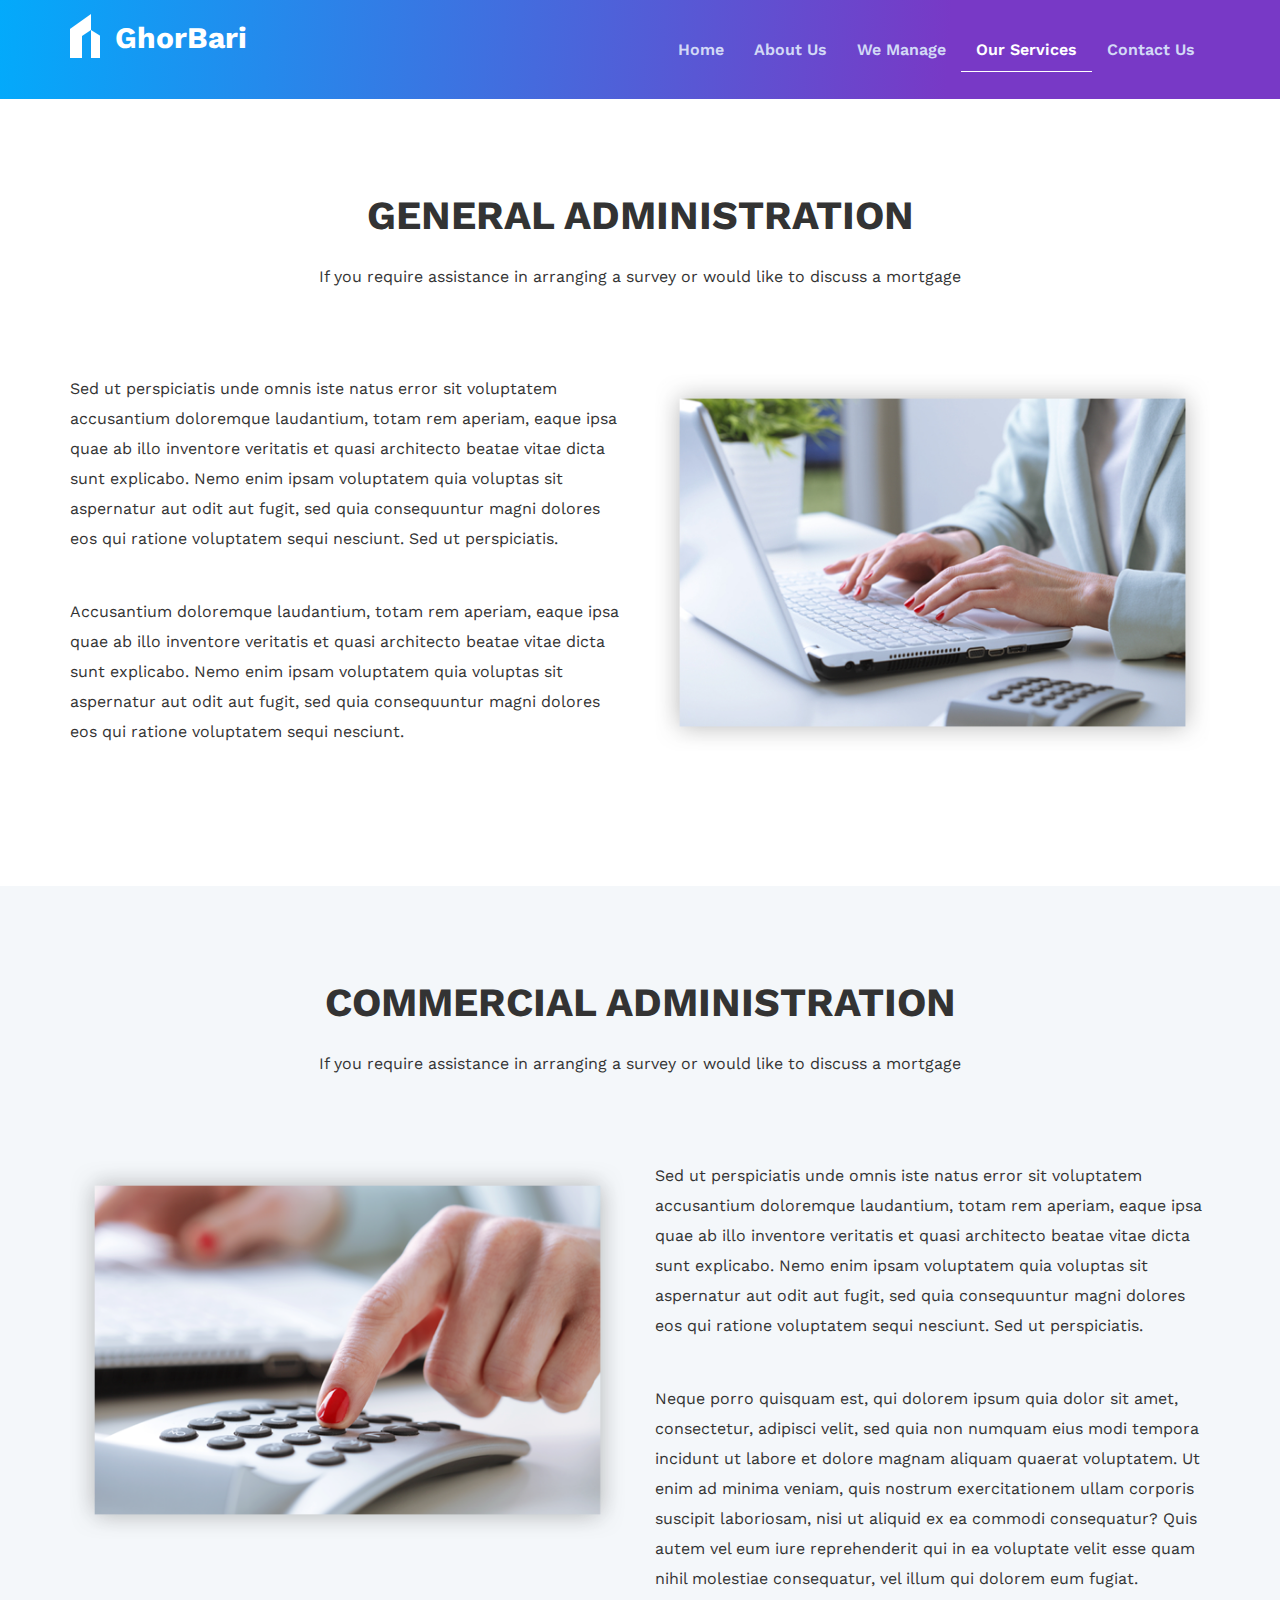
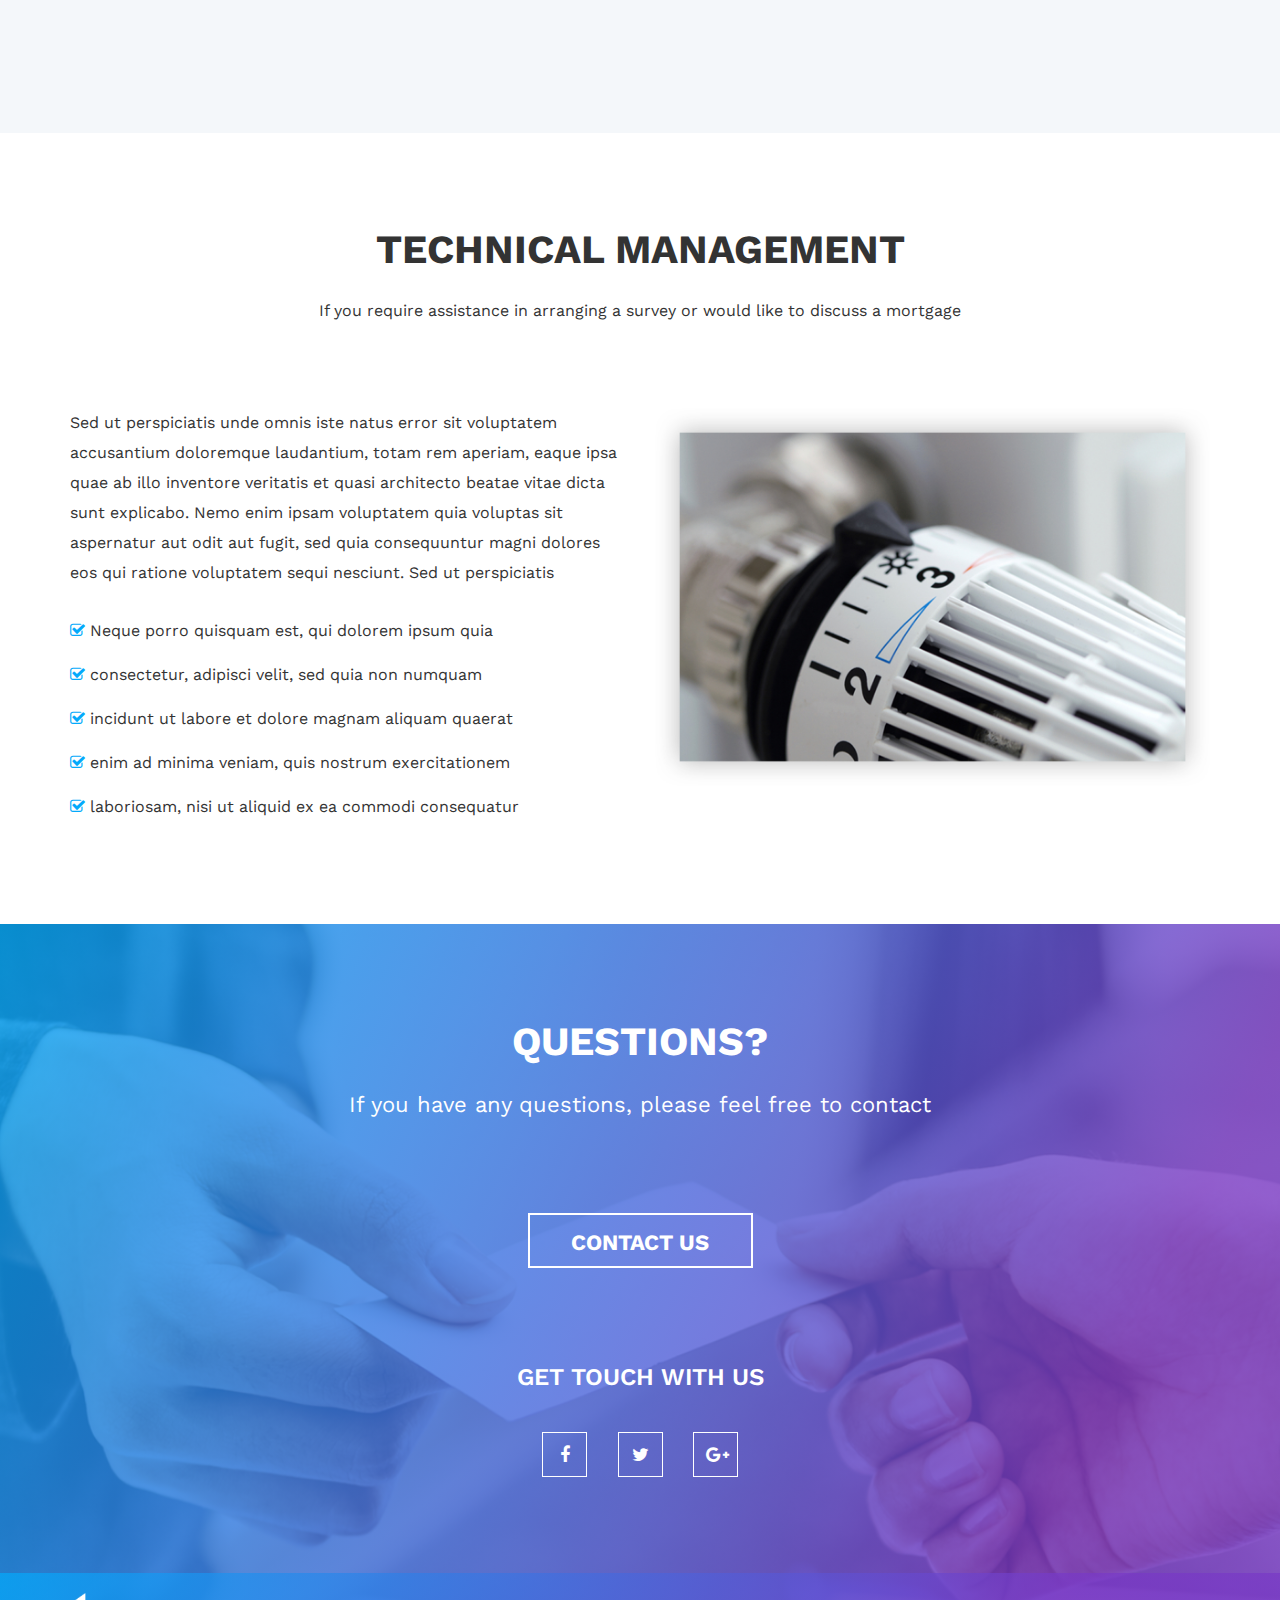
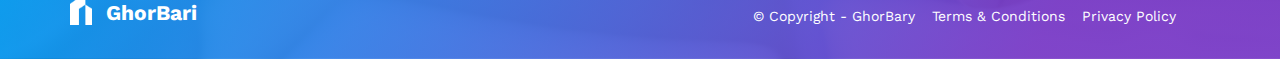
<file: services.html>
<!DOCTYPE html>
<html>
<head>
    <meta charset="UTF-8">
    <meta http-equiv="X-UA-COMPATIBLE" content="IE=edge">
    <meta name="viewport" content="width=device-width, initial-scale=1">
    <title>GhorBari: Our Services</title>
    <link rel="stylesheet" href="css/bootstrap.css">
    <link rel="stylesheet" href="libs/font-awesome-4.7.0/css/font-awesome.min.css">
    <link href="https://fonts.googleapis.com/css?family=Work+Sans:300,400,600,700" rel="stylesheet">
    <link href="https://fonts.googleapis.com/css?family=Open+Sans:400,700" rel="stylesheet">
    <link rel="stylesheet" href="css/base.css">
    <link rel="stylesheet" href="css/media.css">
    <!--[if lt IE 9]>
    <script src="https://github.com/aFarkas/html5shiv.git"></script>
    <script src="https://github.com/scottjehl/Respond.git"></script>
    <![endif]-->
</head>
<body>

<header>
    <nav class="navbar navbar-default">
        <div class="container">
            <div class="row">
                <div class="navbar-header col-sm-3">
                    <a href="home.html">
                        <div class="logo">
                            <img src="img/logo.png" alt="Logo">
                            <h1>GhorBari</h1>
                        </div>
                    </a>
                    <button type="button" class="navbar-toggle collapsed" data-toggle="collapse" data-target = "#nav-menu" aria-expanded="false">
                        <span class="sr-only">Toggle navigation</span>
                        <span class="icon-bar"></span>
                        <span class="icon-bar"></span>
                        <span class="icon-bar"></span>
                    </button>
                </div>

                <div class="collapse navbar-collapse" id="nav-menu">
                    <ul class="nav navbar-nav navbar-right">
                        <li><a href="home.html">Home</a></li>
                        <li><a href="about.html">About Us</a></li>
                        <li><a href="manage.html">We Manage</a></li>
                        <li><a href="services.html" class="active">Our Services</a></li>
                        <li><a href="contact.html">Contact Us</a></li>
                    </ul>
                </div>
            </div>
        </div>
    </nav>
</header>

<section id="general">
    <div class="container">
        <div class="row">
            <div class="col-sm-12">
                <h1>General administration</h1>
                <p class="title-text">If you require assistance in arranging a survey or would like to discuss a mortgage</p>
            </div>
        </div>
        <div class="row">
            <div class="col-xs-12 col-sm-6 main-text">
                <p>Sed ut perspiciatis unde omnis iste natus error sit voluptatem accusantium doloremque laudantium, totam rem aperiam, eaque ipsa quae ab illo inventore veritatis et
                    quasi architecto beatae vitae dicta sunt explicabo. Nemo enim ipsam voluptatem quia voluptas sit aspernatur aut odit aut fugit, sed quia consequuntur magni dolores
                    eos qui ratione voluptatem sequi nesciunt. Sed ut perspiciatis. </p>
                <p>Accusantium doloremque laudantium, totam rem aperiam, eaque ipsa quae ab illo inventore veritatis et quasi architecto beatae vitae dicta sunt explicabo.
                    Nemo enim ipsam voluptatem quia voluptas sit aspernatur aut odit aut fugit, sed quia consequuntur magni dolores eos qui ratione voluptatem sequi nesciunt. </p>

            </div>
            <div class="col-xs-12 col-sm-6">
                <img src="img/general-adm.jpg" class="img-responsive">
            </div>
        </div>
    </div>
</section>

<section id="commercial">
    <div class="container">
        <div class="row">
            <div class="col-sm-12">
                <h1>Commercial administration</h1>
                <p class="title-text">If you require assistance in arranging a survey or would like to discuss a mortgage</p>
            </div>
        </div>
        <div class="row">
            <div class="col-xs-12 col-sm-6">
                <img src="img/commercial-adm.png" class="img-responsive">
            </div>
            <div class="col-xs-12 col-sm-6 main-text">
                <p>Sed ut perspiciatis unde omnis iste natus error sit voluptatem accusantium doloremque laudantium, totam rem aperiam, eaque ipsa quae ab illo inventore veritatis et
                    quasi architecto beatae vitae dicta sunt explicabo. Nemo enim ipsam voluptatem quia voluptas sit aspernatur aut odit aut fugit, sed quia consequuntur magni dolores
                    eos qui ratione voluptatem sequi nesciunt. Sed ut perspiciatis. </p>
                <p>Neque porro quisquam est, qui dolorem ipsum quia dolor sit amet, consectetur, adipisci velit, sed quia non numquam eius modi tempora incidunt ut labore et dolore magnam aliquam quaerat voluptatem.
                    Ut enim ad minima veniam, quis nostrum exercitationem ullam corporis suscipit laboriosam, nisi ut aliquid ex ea commodi consequatur? Quis autem vel eum iure reprehenderit qui
                    in ea voluptate velit esse quam nihil molestiae consequatur, vel illum qui dolorem eum fugiat.</p>
            </div>
        </div>
    </div>
</section>

<section id="technical">
    <div class="container">
        <div class="row">
            <div class="col-sm-12">
                <h1>Technical management</h1>
                <p class="title-text">If you require assistance in arranging a survey or would like to discuss a mortgage</p>
            </div>
        </div>
        <div class="row">
            <div class="col-xs-12 col-sm-6">
                <p>Sed ut perspiciatis unde omnis iste natus error sit voluptatem accusantium doloremque laudantium, totam rem aperiam, eaque ipsa quae ab illo inventore veritatis et
                    quasi architecto beatae vitae dicta sunt explicabo. Nemo enim ipsam voluptatem quia voluptas sit aspernatur aut odit aut fugit, sed quia consequuntur magni dolores
                    eos qui ratione voluptatem sequi nesciunt. Sed ut perspiciatis </p>
                <div class="list-text">
                    <p><i class="fa fa-check-square-o" aria-hidden="true"></i> Neque porro quisquam est, qui dolorem ipsum quia </p>
                    <p><i class="fa fa-check-square-o" aria-hidden="true"></i> consectetur, adipisci velit, sed quia non numquam </p>
                    <p><i class="fa fa-check-square-o" aria-hidden="true"></i> incidunt ut labore et dolore magnam aliquam quaerat </p>
                    <p><i class="fa fa-check-square-o" aria-hidden="true"></i> enim ad minima veniam, quis nostrum exercitationem </p>
                    <p><i class="fa fa-check-square-o" aria-hidden="true"></i> laboriosam, nisi ut aliquid ex ea commodi consequatur</p>
                </div>

            </div>
            <div class="col-xs-12 col-sm-6">
                <img src="img/tech-management.jpg" class="img-responsive">
            </div>
        </div>
    </div>
</section>

<footer>

    <section id="questions">
        <div class="container">
            <div class="row">
                <div class="col-sm-12">
                    <h1>Questions?</h1>
                    <h4>If you have any questions, please feel free to contact</h4>
                    <a href="contact.html" class="btn btn-ghost btn-contact">Contact us</a>
                    <h3>Get touch with us</h3>
                    <div class="social">
                        <a href="#"><i class="fa fa-facebook" aria-hidden="true"></i></a>
                        <a href="#"><i class="fa fa-twitter" aria-hidden="true"></i></a>
                        <a href="#"><i class="fa fa-google-plus" aria-hidden="true"></i></a>
                    </div>
                </div>
            </div>
        </div>
    </section>

    <section id="foot">
        <div class="container">
            <div class="row">
                <div class="col-xs-12 col-sm-2">
                    <a href="home.html">
                        <img src="img/logo.png" width="22px">
                        <h4>GhorBari</h4>
                    </a>
                </div>
                <div class="col-xs-offset-0 col-xs-12 col-sm-offset-5 col-sm-5 copyright">
                    <p>&copy; Copyright - GhorBary</p>
                    <a href="#">Terms &amp; Conditions</a>
                    <a href="#">Privacy Policy</a>
                </div>
            </div>
        </div>
    </section>
</footer>

<script src="js/jquery-3.2.1.min.js"></script>
<script src="js/bootstrap.js"></script>
</body>
</html>
</file>
<file: css/base.css>
html {
    font-size:100%;
}

html, body, div, span, applet, object, iframe,
h1, h2, h3, h4, h5, h6, p, blockquote, pre,
a, abbr, acronym, address, big, cite, code,
del, dfn, em, img, ins, kbd, q, s, samp,
small, strike, strong, sub, sup, tt, var,
b, u, i, center,
dl, dt, dd, ol, ul, li,
fieldset, form, label, legend,
table, caption, tbody, tfoot, thead, tr, th, td,
article, aside, canvas, details, embed,
figure, figcaption, footer, header, hgroup,
menu, nav, output, ruby, section, summary,
time, mark, audio, video {
    margin: 0;
    padding: 0;
    border: 0;
}


h1 {
    font-family: "Work Sans", sans-serif;
    font-size: 2.5rem;
    font-weight: 700;
    text-align: center;
    text-transform: uppercase;
}

h3 {
    font-family: "Work Sans", sans-serif;
    font-size: 1.5rem;
    text-transform: uppercase;
    text-align: center;
}

h4 {
    font-family: "Work Sans", sans-serif;
    font-size: 1.375rem;
    font-weight: 700;
    text-align: center;
    text-transform: uppercase;
}

p {
    font-family: "Work Sans", sans-serif;
    font-size: 16px;
    font-weight: 400;
    line-height: 1.875rem;
    text-align: left;
}

section {
    padding:6.813em 0;
}

.btn-ghost {
    font-family: "Work Sans", sans-serif;
    color: #fff;
    font-weight:bold;
    text-align: center;
    text-transform: uppercase;
    background: transparent;
    border: 2px solid #fff;
    border-radius: 0;
    padding: 0;
}

.btn-ghost:hover,
.btn-ghost:focus,
.btn-ghost:active {
    color: #03aafb;
    background-color: #fff;
    border-radius: 5%;
}

.img-responsive {
    margin:auto;
}

/* Навигация */ 

nav.navbar{
    border: none;
    border-radius: 0;
    margin:0;
    background: -webkit-linear-gradient(-4deg, #03aafb, #7839c6 74%, #7839c6);
    background: -moz-linear-gradient(-4deg, #03aafb, #7839c6 74%, #7839c6);
    background: -o-linear-gradient(-4deg, #03aafb, #7839c6 74%, #7839c6);
    background: -ms-linear-gradient(-4deg, #03aafb, #7839c6 74%, #7839c6);
    background: linear-gradient(94deg, #03aafb, #7839c6 74%, #7839c6);
}

.logo {
    position: relative;
}

.navbar-default .navbar-header img {
    margin-top: 1em;
    margin-bottom:2em;
}

.navbar-default .navbar-header h1 {
    display: inline-block;
    font-family: "Work Sans", sans-serif;
    text-transform: none;
    color:  #fff;
    font-size: 1.875rem;
    font-weight: bold;
    position: absolute;
    top: 0.7em;
    left: 1.5em;
}

.navbar-default #nav-menu ul {
    margin: 1.750em 0;
}

.navbar-default #nav-menu ul li a {
    font-family: "Work Sans", sans-serif;
    color:  #d2d9f6;
    font-size: 1rem;
    font-weight: 600;
    line-height: 1.250rem;
}

.navbar-default #nav-menu ul li a:hover,
.navbar-default #nav-menu ul li a.active{
    color: #fff;
    padding-bottom:0.714em;
    border-bottom:1px solid #fff;
}

.navbar-default .navbar-header .navbar-toggle,
.navbar-default .navbar-toggle:focus {
    background-color: #7839c6;
    border: 1px solid #fff;
}

.navbar-default .navbar-toggle:hover {
    background-color: #7839c6;
}

.navbar-default .navbar-header .navbar-toggle .icon-bar {
    background-color: #fff;
}

.navbar-default .navbar-toggle {
    margin-top:-60px;
}

/* Головная секция */

.slideshow-container {
    position: relative;
    margin: 0;
    padding:0;
}

.dot {
    height: 6px;
    width: 6px;
    margin: 0 4px;
    border: 1px solid #9b92d8;
    display: inline-block;
    transition: background-color 0.6s ease;
}

.dot.active {
    background: #fff;
    width: 12px;
    height: 12px;
    border: none;
}

.dots {
    position: absolute;
    bottom: 2.750em;
}

.mySlides {
    display:none;
}

.slider-background {
    background: -webkit-linear-gradient(-27deg, rgba(3, 170, 251, 0.8) 0%, rgba(42, 133, 233, 0.8) 33%, rgba(120, 57, 198, 0.8) 80%);
    background: -moz-linear-gradient(-27deg, rgba(3, 170, 251, 0.8) 0%, rgba(42, 133, 233, 0.8) 33%, rgba(120, 57, 198, 0.8) 80%);
    background: -o-linear-gradient(-27deg, rgba(3, 170, 251, 0.8) 0%, rgba(42, 133, 233, 0.8) 33%, rgba(120, 57, 198, 0.8) 80%);
    background: -ms-linear-gradient(-27deg, rgba(3, 170, 251, 0.8) 0%, rgba(42, 133, 233, 0.8) 33%, rgba(120, 57, 198, 0.8) 80%);
    background: linear-gradient(117deg, rgba(3, 170, 251, 0.8) 0%, rgba(42, 133, 233, 0.8) 33%, rgba(120, 57, 198, 0.8) 80%);
    margin:0;
    width:100%;
}

#head h1 {
    font-family: "Work Sans", sans-serif;
    color:  #fff;
    font-size: 3.438rem;
    font-weight: bold;
    margin-top: 3.4em;
    text-align: left;
    text-transform: none;
}

#head p {
    font-family: "Work Sans", sans-serif;
    color:  #eeeffa;
    font-size: 1.125rem;
    text-align: left;
    line-height: 1.875rem;
    letter-spacing: 0.04rem;
    margin-top: 1.8em;
}

#head p .more-info {
    font-size:inherit;
}

.btn-read {
    font-size: 1.125rem;
    width:194px;
    height:50px;
    margin-top: 3.3em;
    line-height: 50px;
}


/* Секция Welcome */

#welcome {
    color: #333;
}

#welcome h2 {
    font-family: "Work Sans", sans-serif;
    font-size: 2.125rem;
    font-weight: 300;
    text-align: center;
    margin-top:0;
    margin-bottom: 2.7em;
}

#welcome p {
    margin-bottom: 2em;
}

#welcome h4 {
    color:  #333;
    margin-bottom: 0.6em;
}

.connect-wrapper {
    margin-bottom:3em;
}

.connect-wrapper .fa {
    font-size: 1.375rem;
    font-weight: 700;
    color: #03aafb;
    margin-left:1.250em;
}

/* Секция We manage */

#we-manage {
    background-color: #f4f7fa;
    color: #333;
}

#we-manage p {
    text-align: center;
    padding-top:1.750em;
    padding-bottom:4em;
}

#we-manage .manage-wrapper .manage-item img {
    min-width: 100%;
}

#we-manage .manage-wrapper .manage-item {
    margin-bottom: 3em;
    box-shadow: 0 0 30px #333;
}

#we-manage h4 {
    color:  #333;
    margin-top: 2.563em;
    padding-bottom:2.563em;
}

/* Секция Facts and Figures */

#facts {
    background: -webkit-linear-gradient(-27deg, rgba(3, 170, 251, 0.8) 0%, rgba(120, 57, 198, 0.8) 81%), url("../img/facts-img.jpg");
    background: -moz-linear-gradient(-27deg, rgba(3, 170, 251, 0.8) 0%, rgba(120, 57, 198, 0.8) 81%), url("../img/facts-img.jpg");
    background: -o-linear-gradient(-27deg, rgba(3, 170, 251, 0.8) 0%, rgba(120, 57, 198, 0.8) 81%), url("../img/facts-img.jpg");
    background: -ms-linear-gradient(-27deg, rgba(3, 170, 251, 0.8) 0%, rgba(120, 57, 198, 0.8) 81%), url("../img/facts-img.jpg");
    background: linear-gradient(117deg, rgba(3, 170, 251, 0.8) 0%, rgba(120, 57, 198, 0.8) 81%), url("../img/facts-img.jpg");
    background-repeat:no-repeat;
    background-size:cover;
    color: #fff;
}

#facts .facts-item {
    text-align: center;
    margin-top:4.563em;
}

#facts .facts-item h3 {
    font-weight:300;
    margin-top:1.813em;
}

/* Секция Our Services */

#services {
    color: #333;
}

#services p.services-desc {
    margin-top:1.750em;
    text-align: center;
}

#services .services-items {
    margin-top:7.5em;
}

#services .services-items h4 {
    color: #333;
    margin-top: 3.5em;
}

#services .services-items p {
    font-family:"Open Sans",sans-serif;
    color: #565265;
    line-height: 1.5rem;
    text-align: center;
    margin-top: 1.5em;
    margin-bottom: 3em;
}

/* Секция Latest News */

#news {
    background-color: #f4f7fa;
}

#news h1 {
    color: #333;
}

.news-container {
    position: relative;
    padding:0;
    margin-top: 7.125em;
}

.bullets {
    margin-top:6.125em;
}

.bullet {
    cursor: pointer;
    border: 1px solid #7839c6;
    height:12px;
    width: 12px;
    margin: 0 4px;
    display: inline-block;
    transition: background-color 0.6s ease;
}


.bullet:hover {
    background-color: #7839c6;
    border: none;
}

.bullet.active {
    background-color: #7839c6;
    height: 15px;
    width:15px;
    border:none;
}

#news .news-container .date {
    color: #fff;
    background-image: url(../img/data-bg.png);
    background-position: left;
    background-repeat:no-repeat;
    padding: 2em 1em;
}

#news .news-container .last-date {
    background-image: url(../img/data-bg-active.png);
}


#news .news-container .date h1 {
    color: #fff;
    font-size: 2.25rem;
    text-align: left;
}

#news .news-container .date h4 {
    font-size: 1.125rem;
    text-transform: none;
    font-weight:400;
    line-height: 1.25rem;
    text-align: left;
}

#news .news-container .news-text h4 {
    font-family:"Open Sans",sans-serif;
    color: #3b434d;
    font-size: 1.063rem;
    text-align: left;
    margin-top: 1em;
}

#news .news-container .news-text p {
    font-family: "Work Sans", sans-serif;
    color: #333;
    font-size: 0.8125rem;
    font-weight:400;
    line-height: 1.438rem;
    margin-top:1.063em;
}

/* Секция Questions */

footer {
    background: -webkit-linear-gradient(-27deg, rgba(3, 170, 251, 0.8) 0%, rgba(120, 57, 198, 0.8) 81%), url("../img/contact-img.jpg");
    background: -moz-linear-gradient(-27deg, rgba(3, 170, 251, 0.8) 0%, rgba(120, 57, 198, 0.8) 81%), url("../img/contact-img.jpg");
    background: -o-linear-gradient(-27deg, rgba(3, 170, 251, 0.8) 0%, rgba(120, 57, 198, 0.8) 81%), url("../img/contact-img.jpg");
    background: -ms-linear-gradient(-27deg, rgba(3, 170, 251, 0.8) 0%, rgba(120, 57, 198, 0.8) 81%), url("../img/contact-img.jpg");
    background: linear-gradient(117deg, rgba(3, 170, 251, 0.8) 0%, rgba(120, 57, 198, 0.8) 81%), url("../img/contact-img.jpg");
    background-repeat:no-repeat;
    background-size:cover;
    background-position: center;
}

#questions {
    color: #fff;
    text-align: center;
}

#questions h4 {
    font-weight:400;
    margin-top:1.313em;
    text-transform: none;
}

.btn-contact {
    font-size: 1.375rem;
    width:225px;
    height:55px;
    margin:4.375em auto;
    line-height: 55px;
}

#questions h3 {
    font-weight:600;
}

.social {
    margin-top:2.313em;
    font-size: 1.125rem;
    font-weight:400;
}

.social .fa {
    color: #fff;
    margin:0 0.7em;
    padding: 0.7em;
    width: 45px;
    border: 1px solid #fff;
}

.social .fa:hover,
.social .fa:focus,
.social .fa:active {
    color: #03aafb;
    background-color: #fff;
    border-radius: 5%;
}

/* Секция Foot */

#foot {
    color: #fff;
    padding: 2em 0;
    background: linear-gradient(117deg, rgba(3, 170, 251, 0.7) 0%, rgba(120, 57, 198, 0.7) 81%);
}

#foot img {
    margin-top: -1em;
}

#foot a {
    text-decoration: none;
    color: #fff;
}

#foot h4 {
    font-family: "Work Sans", sans-serif;
    font-size: 1.313rem;
    text-transform: none;
    display: inline-block;
    margin-left: 0.5em;
}

#foot .copyright p {
    font-family: "Work Sans", sans-serif;
    font-size: 0.875rem;
    display: inline-block;
}

#foot .copyright a {
    font-family: "Work Sans", sans-serif;
    font-size: 0.875rem;
    margin-left:0.938em;
}

/* Страница We Manage */

#weg,
#rental,
#business {
    color: #333;
}

#weg p.title-text,
#rental p.title-text,
#business p.title-text{
    text-align: center;
    margin-top: 1.5em;
    margin-bottom:5.125em;
}

#weg p .fa,
#business p .fa{
    color: #03aafb;
}

#weg .list-text,
#business .list-text {
    margin-top: 1.5em;
}

#weg .list-text p,
#business .list-text p {
    line-height: 2.75rem;
    font-weight:400;

}

#rental {
    background-color: #f4f7fa;
}

#rental .main-text p {
    margin-bottom:2.688em;
}

/* Страница Our Services */

#general,
#commercial,
#technical {
    color: #333;
}

#general p.title-text,
#commercial p.title-text,
#technical p.title-text{
    text-align: center;
    margin-top: 1.5em;
    margin-bottom:5.125em;
}

#technical p .fa{
    color: #03aafb;
}

#technical .list-text {
    margin-top: 1.5em;
}

#technical .list-text p {
    line-height: 2.75rem;
    font-weight:400;

}

#commercial {
    background-color: #f4f7fa;
}

#general .main-text p,
#commercial .main-text p{
    margin-bottom:2.688em;
}

/* Страница Contact Us */

footer .contact-us{
    background: -webkit-linear-gradient(-27deg, rgba(3, 170, 251, 0.8) 0%, rgba(120, 57, 198, 0.8) 81%), url("../img/contact-small.jpg");
    background: -moz-linear-gradient(-27deg, rgba(3, 170, 251, 0.8) 0%, rgba(120, 57, 198, 0.8) 81%), url("../img/contact-small.jpg");
    background: -o-linear-gradient(-27deg, rgba(3, 170, 251, 0.8) 0%, rgba(120, 57, 198, 0.8) 81%), url("../img/contact-small.jpg");
    background: -ms-linear-gradient(-27deg, rgba(3, 170, 251, 0.8) 0%, rgba(120, 57, 198, 0.8) 81%), url("../img/contact-small.jpg");
    background: linear-gradient(117deg, rgba(3, 170, 251, 0.8) 0%, rgba(120, 57, 198, 0.8) 81%), url("../img/contact-small.jpg");
    background-repeat:no-repeat;
    background-size:cover;
    background-position: center;
}

#contact-form {
    padding:7.8em 0;
    background-color: #f4f7fa;
}

#contact-form h1 {
    color: #333;
}

#contact-form h4 {
    margin-top:1.3em;
    text-transform: none;
    color: #333;
    font-weight:400;
    margin-bottom:4.857em;
}

#contact-form .fa {
    color: #333;
    font-size: 1.375rem;
    font-weight:400;
}

#contact-form .info {
    color: #333;
    font-size: 1.125rem;
    line-height: 1.5rem;
}

#contact-form .phone-group {
    margin:2.357em 0;
}

#contact-form .info p {
    padding: 0.1em 0;
}

#contact-form form input,
#contact-form form textarea {
    width:100%;
    margin-bottom:1.286em;
    border-radius: 0px;
    box-shadow: 0 0 38px rgba(51, 51, 51, 0.1);
}

#contact-form form input {
    height:3.143em;
}

input::-webkit-input-placeholder {  color: #333;  }
input::-webkit-input-placeholder {  font-family: "Work Sans", sans-serif;}
input::-webkit-input-placeholder {  font-weight:400; }

input::-moz-placeholder {  color: #333;  }
input::-moz-placeholder {  font-family: "Work Sans", sans-serif;}
input::-moz-placeholder {  font-weight:400; }

input:-moz-placeholder {  color: #333;  }
input:-moz-placeholder {  font-family: "Work Sans", sans-serif;}
input:-moz-placeholder {  font-weight:400; }

input:-ms-input-placeholder {  color: #333;  }
input:-ms-input-placeholder {  font-family: "Work Sans", sans-serif;}
input:-ms-input-placeholder {  font-weight:400; }

textarea::-webkit-input-placeholder {  color: #333;  }
textarea::-webkit-input-placeholder {  font-family: "Work Sans", sans-serif;}
textarea::-webkit-input-placeholder {  font-weight:400; }

textarea::-moz-placeholder {  color: #333;  }
textarea::-moz-placeholder {  font-family: "Work Sans", sans-serif;}
textarea::-moz-placeholder {  font-weight:400; }

textarea:-moz-placeholder {  color: #333;  }
textarea:-moz-placeholder {  font-family: "Work Sans", sans-serif;}
textarea:-moz-placeholder {  font-weight:400; }

textarea:-ms-input-placeholder {  color: #333;  }
textarea:-ms-input-placeholder {  font-family: "Work Sans", sans-serif;}
textarea:-ms-input-placeholder {  font-weight:400; }

#contact-form .btn.btn-send {
    background-color: #03aafb;
    color: #fff;
    font-family: "Work Sans", sans-serif;
    font-size: 0.875rem;
    font-weight:700;
    text-transform: uppercase;
    line-height: 50px;
    text-align: center;
    width: 120px;
    height: 50px;
    border-radius: 0px;
    margin-bottom:1.5em;
    padding: 0;
}

#contact-form .btn.btn-send:hover,
#contact-form .btn.btn-send:focus {
    background-color: #3399ff;
    box-shadow: 5px 5px 20px rgba(51, 51, 51, 0.4);
}

#map {
    padding: 0;
}

#map .map {
    position: relative;
}

#map .address {
    position: absolute;
    top:45%;
    left:40%;
}

/* Страница About Us */

#about-us {
    color: #333;
}

#about-us p.title-text {
    text-align: center;
    margin-top: 1.5em;
    margin-bottom:5.125em;
}

#about-us .main-text p {
    margin-bottom:2.688em;
}

#about-us img {
    box-shadow: 0 0 30px rgba(51, 51, 51, 0.36);
}

#values {
    color: #333;
    background-color: #f4f7fa;
}

#values p.title-text {
    text-align: center;
    margin-top: 1.5em;
    margin-bottom:5.125em;
}

#values .values {
    display: flex;
    flex-wrap: wrap;
    box-shadow: 0 0 30px rgba(51, 51, 51, 0.36);
}

#values .values div {
    margin: 0;
    flex:1 1 585px;
    -ms-align-items: center;
    align-items: center;
}

#values .values .values-img img {
    width: 100%;
}

#values .values .values-text {
    background: -webkit-linear-gradient(-27deg, rgb(3, 170, 251) 0%, rgb(120, 57, 198) 81%);
    background: -moz-linear-gradient(-27deg, rgb(3, 170, 251) 0%, rgb(120, 57, 198) 81%);
    background: -o-linear-gradient(-27deg, rgb(3, 170, 251) 0%, rgb(120, 57, 198) 81%);
    background: -ms-linear-gradient(-27deg, rgb(3, 170, 251) 0%, rgb(120, 57, 198) 81%);
    background: linear-gradient(117deg, rgb(3, 170, 251) 0%, rgb(120, 57, 198) 81%);
    color: #fff;
    padding: 3.313em 3.75em;
}

#values .values .values-text h1 {
    font-weight: 600;
    padding-bottom: 1em;
}

#customers {
    background-image: url('../img/bg-customers.jpg');
    background-position: center;
    background-repeat: no-repeat;
    background-attachment: fixed;
    -webkit-background-size: cover;
    background-size: cover;
}

#customers .customers-text {
    color: #fff;
}

#customers .customers-text h1 {
    margin-bottom: 1.625em;
}

#customers .review {
    background-image: url('../img/quot-mark.png');
    background-position: 2em top;
    background-repeat: no-repeat;
}

#customers .review .review-text {
    margin: 0 3.3em;
}

#customers .review .review-text p {
    font-size: 0.875rem;
    line-height: 1.375rem;
}

#customers .review .review-text p.signature {
    font-weight: 700;
    margin-top: 1.4em;
    margin-bottom: 3.5em;
}

.c-bullet {
    cursor: pointer;
    border: 1px solid #9b92d8;
    height:12px;
    width: 12px;
    margin: 0 4px;
    display: inline-block;
    transition: background-color 0.6s ease;
}


.c-bullet:hover {
    background-color: #fff;
    border: none;
}

.c-bullet.active {
    background-color: #fff;
    height: 15px;
    width:15px;
    border:none;
}

#references {
    color: #333;
    background-color: #f4f7fa;
}

#references p.title-text {
    text-align: center;
    margin-top: 1.3em;
    margin-bottom:3.68em;
}

#references .about-map {
    box-shadow: 0 0 30px rgba(51, 51, 51, 0.36);
    margin-bottom: 2.25em;
}

#references .btn-map {
    color: #03aafb;
    border: 1px solid #03aafb;
    width: 100%;
    height: 68px;
    font-size: 1.25rem;
    font-weight: 600;
    line-height: 68px;
    padding: 0;
}

#references .btn-map:hover,
#references .btn-map:focus,
#references .btn-map.active {
    border: none;
    border-radius: 0px;
    color: #fff;
    background-color: #03aafb;
}
</file>
<file: css/media.css>
/* Large Devices, Wide Screens */
@media only screen and (max-width : 1200px) {
    #head h1 {
        margin-top: 1.75em;
    }
}

/* Medium Devices, Desktops */
@media only screen and (max-width : 992px) {

    .navbar-default .navbar-header h1 {
        margin-left: 0.25em;
    }

    #head h1 {
        margin-top: 1.3em;
        font-size: 2.188rem;
    }

    #head p {
        line-height: 1.563rem;;
    }

    #head .btn-read {
        margin-top:2.625em;
    }
    
    #welcome .connect-wrapper {
        text-align: center;
    }

/* Small Devices, Tablets */
@media only screen and (max-width : 768px) {

    h1 {
        font-size: 1.25rem;
    }

    h3 {
        font-size: 1rem;
    }

    h4 {
        font-size: 1rem;
    }

    p {
        font-size: 0.875rem;
        line-height:1.5rem;
    }

    #head h1 {
        margin-top: 1.75em;
        font-size: 1.563rem;
    }

    .btn-ghost {
        width: 100px;
        height:30px;
        font-size: 0.75rem;
        line-height: 30px;
    }

    #head .btn-read {
        margin-top: 0.5em;
    }

    #welcome h2 {
        font-size: 1.125rem;
    }

    #news .news-container .date {
        background-position: center;
    }

    #news .news-container .date h4 {
        text-align: center;
    }

    #news .news-container .date h1 {
        text-align: center;
    }
}

/* Extra Small Devices, Phones */
@media only screen and (max-width : 480px) {


    #head h1 {
        margin-top: 1.5em;
        font-size: 1.25rem;
    }

    #head .dots {
        bottom: 5px;
    }

    #head p {
        margin-top: 0.5em;
        letter-spacing: 0;
        font-size: 0.93rem;
        line-height:1.25rem;
    }

    #contact-form .btn.btn-send {
        width:100px;
        height:40px;
        line-height: 40px;
    }

}

/* Custom */
@media only screen and (max-width : 400px){
    #head p .more-info {
        display: none;
    }

    #head .btn-read {
        margin-top: 0;
    }
}


/* Custom, iPhone Retina */
@media only screen and (max-width : 320px) {

    #head h1 {
        font-size: 1.125rem;
        margin-top: 0.688em;
    }

    #head p {
        line-height: 1rem;

    }

    #head .btn-read {
        margin-top: 0;
        width: 100px;
        height: 25px;
        line-height: 25px;
    }
}}
</file>
